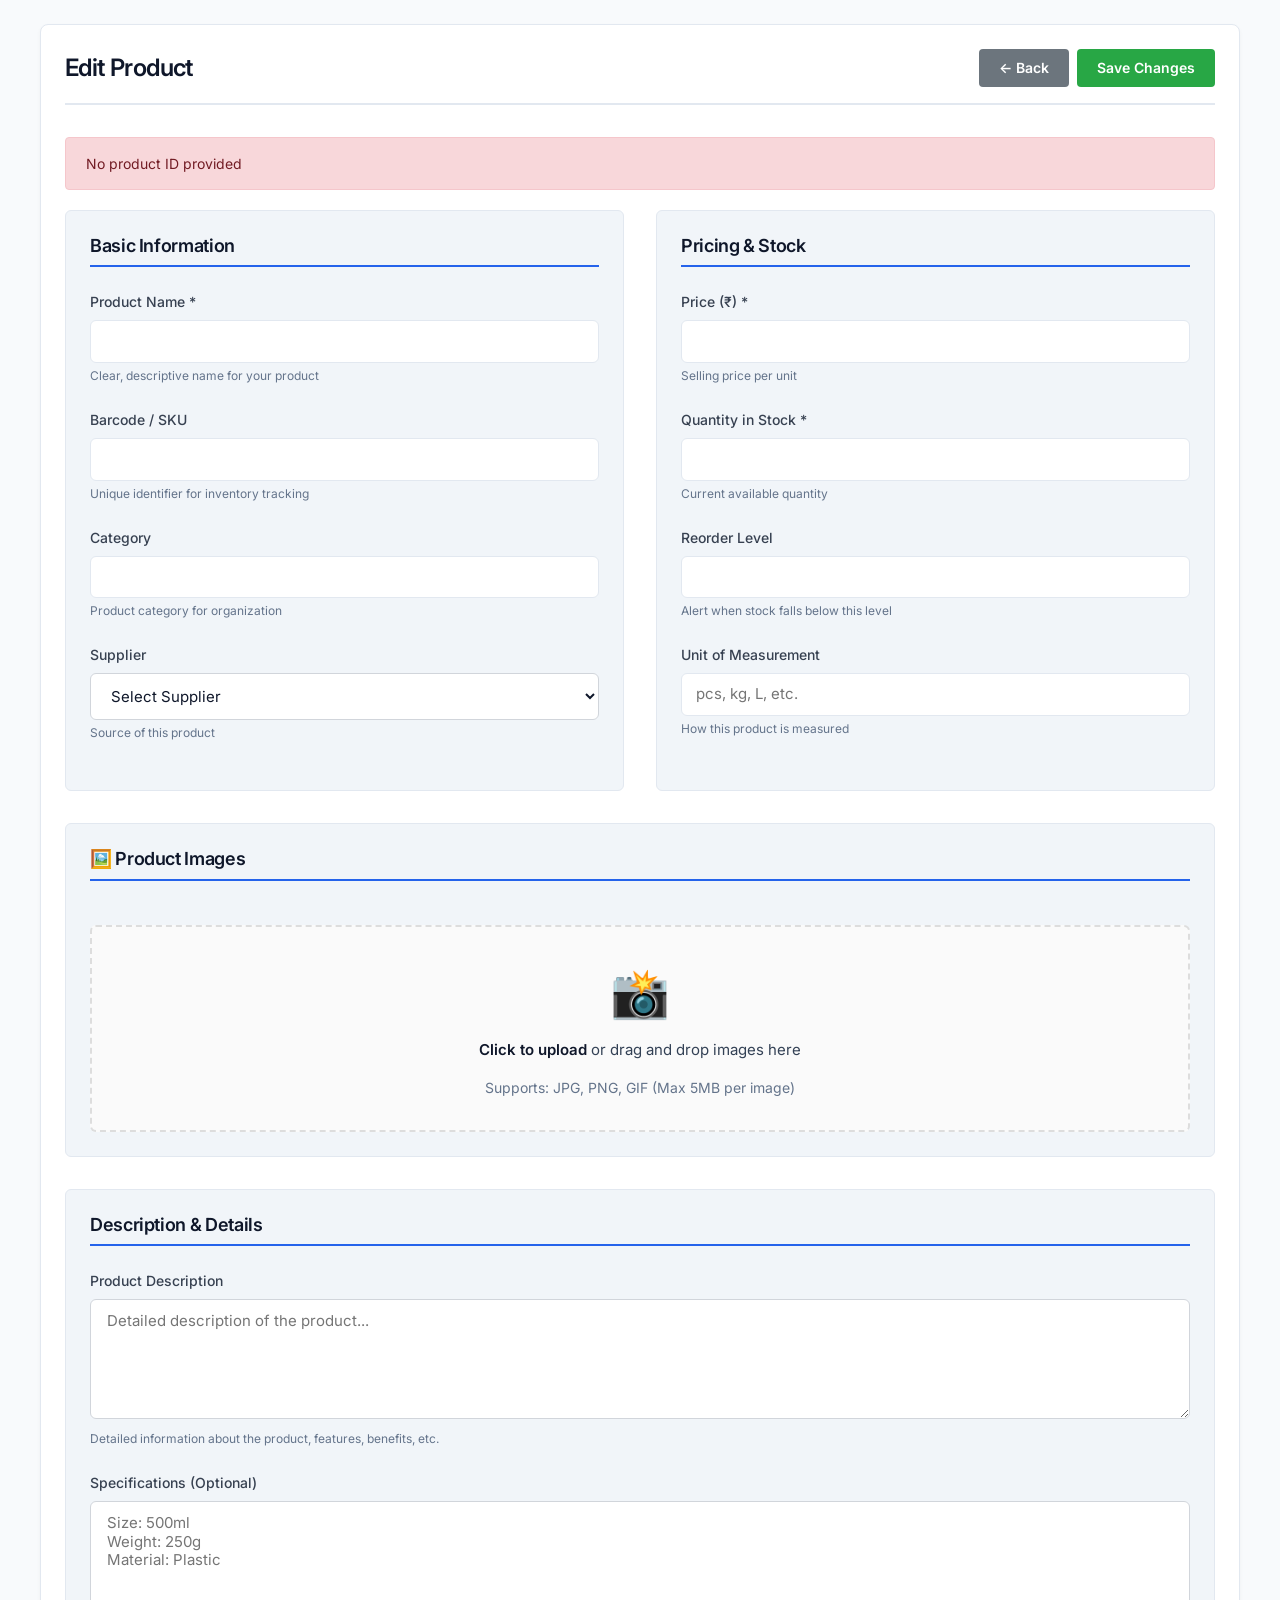
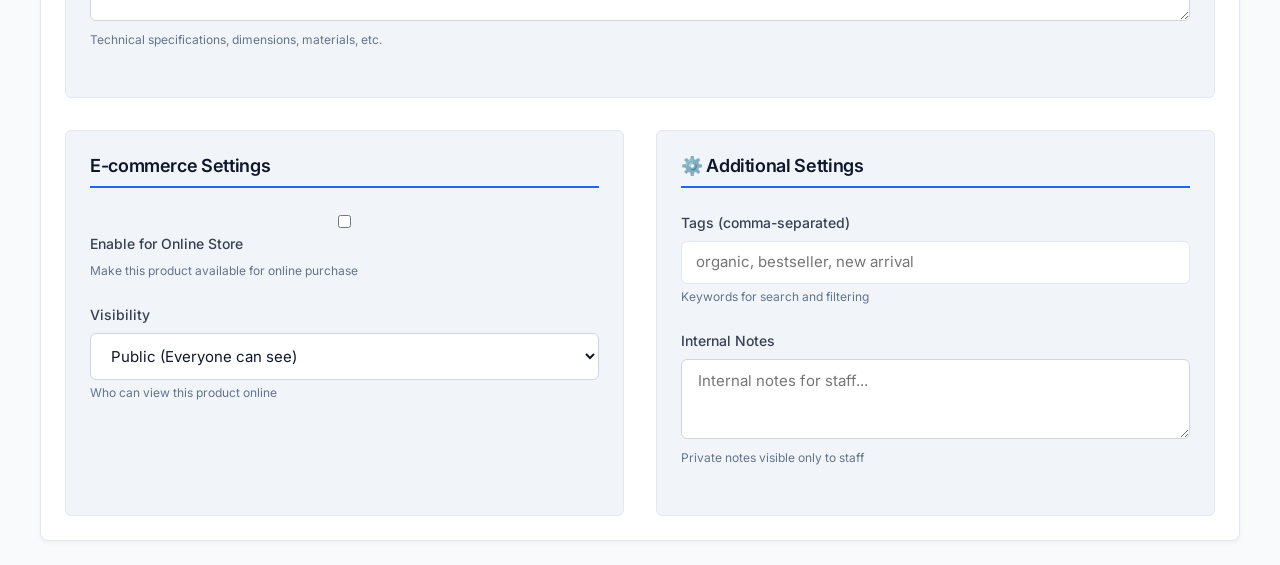
<file: public/edit-product.html>
<!DOCTYPE html>
<html lang="en">

<head>
    <meta charset="UTF-8">
    <meta name="viewport" content="width=device-width, initial-scale=1.0">
    <title>Edit Product - Inventory System</title>
    <link rel="stylesheet" href="common-theme.css">
    <link rel="stylesheet" href="dashboard-styles.css">
    <style>
        body {
            background: var(--background);
        }

        .edit-container {
            max-width: 1200px;
            margin: var(--space-lg) auto;
            padding: var(--space-lg);
            background: var(--surface);
            border-radius: var(--radius-lg);
            box-shadow: var(--shadow-md);
            border: 1px solid var(--border);
        }

        .edit-header {
            display: flex;
            justify-content: space-between;
            align-items: center;
            margin-bottom: var(--space-xl);
            padding-bottom: var(--space-md);
            border-bottom: 2px solid var(--border);
        }

        .edit-header h1 {
            margin: 0;
            color: var(--text-primary);
        }

        .btn-group {
            display: flex;
            gap: var(--space-sm);
        }

        .edit-form {
            display: grid;
            grid-template-columns: 1fr 1fr;
            gap: var(--space-xl);
        }

        .form-section {
            background: var(--surface-hover);
            padding: var(--space-lg);
            border-radius: var(--radius-md);
            border: 1px solid var(--border);
        }

        .form-section.full-width {
            grid-column: 1 / -1;
        }

        .form-section h2 {
            margin: 0 0 var(--space-lg) 0;
            color: var(--text-primary);
            font-size: var(--font-size-xl);
            border-bottom: 2px solid var(--primary);
            padding-bottom: var(--space-sm);
        }

        .form-group textarea {
            min-height: 120px;
            resize: vertical;
            font-family: inherit;
        }

        .form-group small {
            display: block;
            margin-top: var(--space-xs);
            color: var(--text-muted);
            font-size: var(--font-size-xs);
        }

        /* Image Gallery Section */
        .image-gallery {
            display: grid;
            grid-template-columns: repeat(auto-fill, minmax(150px, 1fr));
            gap: 15px;
            margin-bottom: 20px;
        }

        .image-item {
            position: relative;
            border: 2px solid #ddd;
            border-radius: 6px;
            overflow: hidden;
            background: white;
        }

        .image-item img {
            width: 100%;
            height: 150px;
            object-fit: cover;
            display: block;
        }

        .image-item.primary {
            border-color: #28a745;
            box-shadow: 0 0 10px rgba(40, 167, 69, 0.3);
        }

        .image-item .image-actions {
            position: absolute;
            top: 5px;
            right: 5px;
            display: flex;
            gap: 5px;
        }

        .image-item .image-badge {
            position: absolute;
            bottom: 5px;
            left: 5px;
            background: #28a745;
            color: white;
            padding: 3px 8px;
            border-radius: 3px;
            font-size: 11px;
            font-weight: bold;
        }

        .image-item button {
            background: rgba(0, 0, 0, 0.7);
            color: white;
            border: none;
            padding: 5px 8px;
            border-radius: 3px;
            cursor: pointer;
            font-size: 12px;
        }

        .image-item button:hover {
            background: rgba(0, 0, 0, 0.9);
        }

        .image-upload-area {
            border: 2px dashed #ddd;
            border-radius: 6px;
            padding: 30px;
            text-align: center;
            background: #fafafa;
            cursor: pointer;
            transition: all 0.3s;
        }

        .image-upload-area:hover {
            border-color: #007bff;
            background: #f0f8ff;
        }

        .image-upload-area.drag-over {
            border-color: #28a745;
            background: #f0fff4;
        }

        .image-upload-area input[type="file"] {
            display: none;
        }

        .upload-icon {
            font-size: 48px;
            color: #999;
            margin-bottom: 10px;
        }

        /* Buttons */
        .btn {
            padding: 10px 20px;
            border: none;
            border-radius: 4px;
            cursor: pointer;
            font-size: 14px;
            font-weight: 600;
            transition: all 0.3s;
            text-decoration: none;
            display: inline-block;
        }

        .btn-primary {
            background: #007bff;
            color: white;
        }

        .btn-primary:hover {
            background: #0056b3;
        }

        .btn-success {
            background: #28a745;
            color: white;
        }

        .btn-success:hover {
            background: #218838;
        }

        .btn-secondary {
            background: #6c757d;
            color: white;
        }

        .btn-secondary:hover {
            background: #545b62;
        }

        .btn-danger {
            background: #dc3545;
            color: white;
        }

        .btn-danger:hover {
            background: #c82333;
        }

        .btn:disabled {
            opacity: 0.6;
            cursor: not-allowed;
        }

        /* Status Messages */
        .message {
            padding: 15px 20px;
            border-radius: 4px;
            margin-bottom: 20px;
            display: none;
        }

        .message.show {
            display: block;
        }

        .message.success {
            background: #d4edda;
            color: #155724;
            border: 1px solid #c3e6cb;
        }

        .message.error {
            background: #f8d7da;
            color: #721c24;
            border: 1px solid #f5c6cb;
        }

        .message.info {
            background: #d1ecf1;
            color: #0c5460;
            border: 1px solid #bee5eb;
        }

        /* Loading Spinner */
        .spinner {
            display: inline-block;
            width: 20px;
            height: 20px;
            border: 3px solid rgba(255, 255, 255, .3);
            border-radius: 50%;
            border-top-color: white;
            animation: spin 1s ease-in-out infinite;
        }

        @keyframes spin {
            to {
                transform: rotate(360deg);
            }
        }

        /* Responsive */
        @media (max-width: 768px) {
            .edit-form {
                grid-template-columns: 1fr;
            }

            .edit-header {
                flex-direction: column;
                align-items: flex-start;
                gap: 15px;
            }

            .image-gallery {
                grid-template-columns: repeat(auto-fill, minmax(120px, 1fr));
            }
        }

        /* Category and Tag Chips */
        .chip-container {
            display: flex;
            flex-wrap: wrap;
            gap: 8px;
            margin-top: 10px;
        }

        .chip {
            background: #007bff;
            color: white;
            padding: 5px 12px;
            border-radius: 16px;
            font-size: 13px;
            display: inline-flex;
            align-items: center;
            gap: 5px;
        }

        .chip button {
            background: none;
            border: none;
            color: white;
            cursor: pointer;
            padding: 0;
            font-size: 16px;
            line-height: 1;
        }

        .preview-link {
            display: inline-flex;
            align-items: center;
            gap: 5px;
            color: #007bff;
            text-decoration: none;
            font-size: 14px;
        }

        .preview-link:hover {
            text-decoration: underline;
        }
    </style>
</head>

<body>
    <div class="edit-container">
        <div class="edit-header">
            <div>
                <h1>Edit Product</h1>
                <a href="#" class="preview-link" id="previewLink" target="_blank" style="display:none;">
                    📱 Preview Product Page →
                </a>
            </div>
            <div class="btn-group">
                <button class="btn btn-secondary" onclick="history.back()">← Back</button>
                <button class="btn btn-success" id="saveBtn">
                    <span class="btn-text">Save Changes</span>
                </button>
            </div>
        </div>

        <div id="statusMessage" class="message"></div>

        <form id="editForm" class="edit-form">
            <!-- Basic Information -->
            <div class="form-section">
                <h2>Basic Information</h2>

                <div class="form-group">
                    <label for="name">Product Name *</label>
                    <input type="text" id="name" name="name" required>
                    <small>Clear, descriptive name for your product</small>
                </div>

                <div class="form-group">
                    <label for="barcode">Barcode / SKU</label>
                    <input type="text" id="barcode" name="barcode">
                    <small>Unique identifier for inventory tracking</small>
                </div>

                <div class="form-group">
                    <label for="category">Category</label>
                    <input type="text" id="category" name="category" list="categoryList">
                    <datalist id="categoryList">
                        <option value="Groceries">
                        <option value="Electronics">
                        <option value="Clothing">
                        <option value="Home & Kitchen">
                        <option value="Health & Beauty">
                    </datalist>
                    <small>Product category for organization</small>
                </div>

                <div class="form-group">
                    <label for="supplier">Supplier</label>
                    <select id="supplier" name="supplier">
                        <option value="">Select Supplier</option>
                    </select>
                    <small>Source of this product</small>
                </div>
            </div>

            <!-- Pricing & Stock -->
            <div class="form-section">
                <h2>Pricing & Stock</h2>

                <div class="form-group">
                    <label for="price">Price (₹) *</label>
                    <input type="number" id="price" name="price" step="0.01" min="0" required>
                    <small>Selling price per unit</small>
                </div>

                <div class="form-group">
                    <label for="quantity">Quantity in Stock *</label>
                    <input type="number" id="quantity" name="quantity" min="0" required>
                    <small>Current available quantity</small>
                </div>

                <div class="form-group">
                    <label for="reorderLevel">Reorder Level</label>
                    <input type="number" id="reorderLevel" name="reorderLevel" min="0">
                    <small>Alert when stock falls below this level</small>
                </div>

                <div class="form-group">
                    <label for="unit">Unit of Measurement</label>
                    <input type="text" id="unit" name="unit" placeholder="pcs, kg, L, etc.">
                    <small>How this product is measured</small>
                </div>
            </div>

            <!-- Product Images -->
            <div class="form-section full-width">
                <h2>🖼️ Product Images</h2>

                <div class="image-gallery" id="imageGallery">
                    <!-- Images will be loaded here -->
                </div>

                <div class="image-upload-area" id="uploadArea">
                    <input type="file" id="imageInput" accept="image/*" multiple>
                    <div class="upload-icon">📸</div>
                    <p><strong>Click to upload</strong> or drag and drop images here</p>
                    <small>Supports: JPG, PNG, GIF (Max 5MB per image)</small>
                </div>
            </div>

            <!-- Description & Details -->
            <div class="form-section full-width">
                <h2>Description & Details</h2>

                <div class="form-group">
                    <label for="description">Product Description</label>
                    <textarea id="description" name="description"
                        placeholder="Detailed description of the product..."></textarea>
                    <small>Detailed information about the product, features, benefits, etc.</small>
                </div>

                <div class="form-group">
                    <label for="specifications">Specifications (Optional)</label>
                    <textarea id="specifications" name="specifications"
                        placeholder="Size: 500ml&#10;Weight: 250g&#10;Material: Plastic"></textarea>
                    <small>Technical specifications, dimensions, materials, etc.</small>
                </div>
            </div>

            <!-- E-commerce Settings -->
            <div class="form-section">
                <h2>E-commerce Settings</h2>

                <div class="form-group">
                    <label>
                        <input type="checkbox" id="isEcommerceEnabled" name="isEcommerceEnabled">
                        Enable for Online Store
                    </label>
                    <small>Make this product available for online purchase</small>
                </div>

                <div class="form-group">
                    <label for="ecommerceVisibility">Visibility</label>
                    <select id="ecommerceVisibility" name="ecommerceVisibility">
                        <option value="public">Public (Everyone can see)</option>
                        <option value="limited">Limited (Registered users only)</option>
                        <option value="internal">Internal (Staff only)</option>
                    </select>
                    <small>Who can view this product online</small>
                </div>
            </div>

            <!-- Additional Settings -->
            <div class="form-section">
                <h2>⚙️ Additional Settings</h2>

                <div class="form-group">
                    <label for="tags">Tags (comma-separated)</label>
                    <input type="text" id="tags" name="tags" placeholder="organic, bestseller, new arrival">
                    <small>Keywords for search and filtering</small>
                </div>

                <div class="form-group">
                    <label for="notes">Internal Notes</label>
                    <textarea id="notes" name="notes" style="min-height: 80px;"
                        placeholder="Internal notes for staff..."></textarea>
                    <small>Private notes visible only to staff</small>
                </div>
            </div>
        </form>
    </div>

    <script src="edit-product.js"></script>
</body>

</html>
</file>
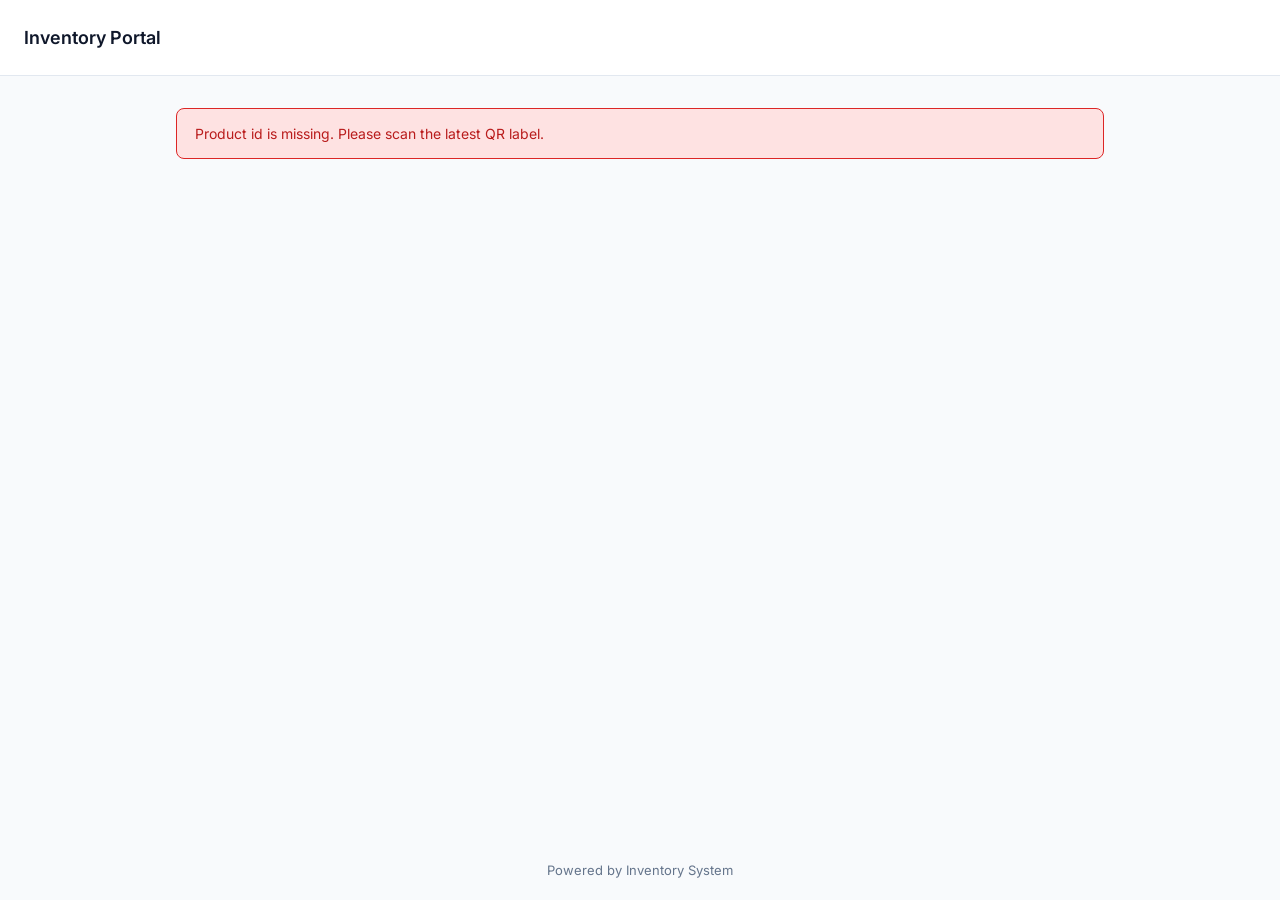
<file: public/product.html>
<!DOCTYPE html>
<html lang="en">

<head>
    <meta charset="utf-8">
    <meta name="viewport" content="width=device-width, initial-scale=1">
    <title>Product</title>
    <link rel="stylesheet" href="common-theme.css">
    <style>
        body {
            display: flex;
            flex-direction: column;
            min-height: 100vh;
        }

        header {
            padding: var(--space-lg);
            background: var(--surface);
            border-bottom: 1px solid var(--border);
        }

        header a {
            color: var(--text-primary);
            font-weight: 600;
            font-size: var(--font-size-xl);
            text-decoration: none;
        }

        main {
            flex: 1;
            width: 100%;
            max-width: 960px;
            margin: 0 auto;
            padding: var(--space-xl) var(--space-md) var(--space-2xl);
        }

        .status-banner {
            margin-bottom: var(--space-lg);
            padding: 14px 18px;
            border-radius: var(--radius-lg);
            border: 1px solid var(--border);
            background: var(--surface);
            font-size: var(--font-size-sm);
            display: none;
        }

        .status-banner.is-visible {
            display: block;
        }

        .status-banner.is-error {
            border-color: var(--danger);
            background: var(--danger-light);
            color: var(--danger-dark);
        }

        .product-card {
            display: grid;
            grid-template-columns: minmax(0, 1fr) minmax(0, 1fr);
            gap: var(--space-xl);
            background: var(--surface);
            border: 1px solid var(--border);
            border-radius: var(--radius-xl);
            padding: var(--space-xl);
            box-shadow: var(--shadow-lg);
        }

        .product-card[data-hidden="true"] {
            display: none;
        }

        .product-media {
            display: flex;
            flex-direction: column;
            gap: var(--space-md);
        }

        .product-primary-image {
            width: 100%;
            aspect-ratio: 4 / 5;
            border-radius: 12px;
            background: #0f172a10;
            object-fit: cover;
        }

        .product-gallery {
            display: flex;
            gap: 10px;
            flex-wrap: wrap;
        }

        .product-gallery img {
            width: 72px;
            height: 72px;
            border-radius: 10px;
            object-fit: cover;
            border: 1px solid transparent;
            cursor: pointer;
            transition: border-color 0.2s ease;
        }

        .product-gallery img:hover,
        .product-gallery img.is-active {
            border-color: var(--accent);
        }

        .product-details h1 {
            margin: 0 0 12px;
            font-size: 32px;
            font-weight: 700;
            line-height: 1.1;
        }

        .product-price {
            font-size: 26px;
            font-weight: 600;
            color: var(--accent-dark);
            margin-bottom: 12px;
        }

        .product-stock {
            font-size: 14px;
            font-weight: 500;
            margin-bottom: 20px;
        }

        .product-stock.is-available {
            color: var(--success);
        }

        .product-stock.is-unavailable {
            color: var(--danger);
        }

        .product-description {
            white-space: pre-wrap;
            color: var(--text-muted);
            line-height: 1.6;
            font-size: 15px;
            margin-bottom: 24px;
        }

        .product-tags {
            display: flex;
            flex-wrap: wrap;
            gap: 8px;
            margin-bottom: 24px;
        }

        .product-tag {
            display: inline-flex;
            align-items: center;
            padding: 6px 10px;
            border-radius: 999px;
            background: rgba(37, 99, 235, 0.1);
            color: var(--accent-dark);
            font-size: 12px;
            font-weight: 600;
        }

        .product-meta {
            display: grid;
            gap: 6px;
            font-size: 14px;
            color: var(--text-muted);
            margin-bottom: 24px;
        }

        .product-actions {
            display: flex;
            flex-wrap: wrap;
            gap: 12px;
        }

        .btn {
            display: inline-flex;
            align-items: center;
            justify-content: center;
            border-radius: 10px;
            padding: 10px 18px;
            font-weight: 600;
            font-size: 14px;
            cursor: pointer;
            border: none;
            transition: transform 0.15s ease, box-shadow 0.15s ease;
        }

        .btn-primary {
            background: var(--accent);
            color: #ffffff;
            box-shadow: 0 10px 24px -12px rgba(37, 99, 235, 0.6);
        }

        .btn-primary:hover {
            background: var(--accent-dark);
            transform: translateY(-1px);
        }

        .btn-outline {
            background: transparent;
            color: var(--accent);
            border: 1px solid var(--border);
        }

        .btn-outline:hover {
            border-color: var(--accent);
            color: var(--accent-dark);
        }

        footer {
            padding: 20px;
            text-align: center;
            font-size: 13px;
            color: var(--text-muted);
        }

        @media (max-width: 900px) {
            .product-card {
                grid-template-columns: 1fr;
                padding: 24px;
            }
        }

        @media (max-width: 600px) {
            main {
                padding-top: 20px;
            }

            .product-card {
                padding: 20px;
            }

            .product-details h1 {
                font-size: 26px;
            }

            .product-price {
                font-size: 22px;
            }
        }
    </style>
</head>

<body>
    <header>
        <a href="/dashboard.html">Inventory Portal</a>
    </header>
    <main>
        <div id="productStatus" class="status-banner">Loading product details...</div>
        <article id="productCard" class="product-card" data-hidden="true">
            <section class="product-media">
                <img id="productPrimaryImage" class="product-primary-image" alt="Product image">
                <div id="productGallery" class="product-gallery"></div>
            </section>
            <section class="product-details">
                <h1 id="productName">Product</h1>
                <div id="productPrice" class="product-price"></div>
                <div id="productStock" class="product-stock"></div>
                <div id="productDescription" class="product-description"></div>
                <div id="productTags" class="product-tags"></div>
                <div id="productMeta" class="product-meta"></div>
                <div class="product-actions">
                    <button id="copyLinkBtn" class="btn btn-primary" type="button">Copy product link</button>
                    <a id="backToShopLink" class="btn btn-outline" href="/">Back to home</a>
                </div>
            </section>
        </article>
    </main>
    <footer>
        Powered by Inventory System
    </footer>
    <script src="product-page.js" defer></script>
</body>

</html>
</file>
<file: public/common-theme.css>
/* ============================================
   COMMON THEME - Inventory Management System
   Modern, Minimal & Professional Design
   ============================================ */

@import url('https://fonts.googleapis.com/css2?family=Inter:wght@400;500;600;700&display=swap');

/* CSS Variables */
:root {
    /* Primary Colors - Enterprise Blue */
    --primary: #2563eb;
    --primary-hover: #1d4ed8;
    --primary-light: #dbeafe;
    --primary-dark: #1e40af;

    /* Neutral Colors */
    --background: #f8fafc;
    --surface: #ffffff;
    --surface-hover: #f1f5f9;
    --surface-secondary: #f8fafc;
    --card-bg: #ffffff;

    /* Border Colors */
    --border: #e2e8f0;
    --border-hover: #cbd5e1;
    --border-focus: #2563eb;

    /* Text Colors */
    --text-primary: #0f172a;
    --text-secondary: #334155;
    --text-muted: #64748b;
    --text-light: #94a3b8;

    /* Status Colors */
    --success: #059669;
    --success-light: #d1fae5;
    --success-dark: #047857;
    --danger: #dc2626;
    --danger-light: #fee2e2;
    --danger-dark: #b91c1c;
    --warning: #d97706;
    --warning-light: #fed7aa;
    --warning-dark: #b45309;
    --info: #0284c7;
    --info-light: #e0f2fe;

    /* Shadows */
    --shadow-sm: 0 1px 2px 0 rgba(0, 0, 0, 0.03);
    --shadow-md: 0 2px 4px rgba(0, 0, 0, 0.04);
    --shadow-lg: 0 4px 8px rgba(0, 0, 0, 0.06);
    --shadow-xl: 0 8px 16px rgba(0, 0, 0, 0.08);

    /* Border Radius */
    --radius-sm: 4px;
    --radius-md: 6px;
    --radius-lg: 8px;
    --radius-xl: 12px;

    /* Spacing Scale */
    --space-xs: 4px;
    --space-sm: 8px;
    --space-md: 16px;
    --space-lg: 24px;
    --space-xl: 32px;
    --space-2xl: 48px;

    /* Typography */
    --font-family: 'Inter', -apple-system, BlinkMacSystemFont, 'Segoe UI', Roboto, 'Helvetica Neue', Arial, sans-serif;
    --font-size-xs: 12px;
    --font-size-sm: 14px;
    --font-size-base: 15px;
    --font-size-lg: 16px;
    --font-size-xl: 18px;
    --font-size-2xl: 20px;
    --font-size-3xl: 24px;
    --font-size-4xl: 30px;

    /* Line Heights */
    --line-height-tight: 1.25;
    --line-height-normal: 1.5;
    --line-height-relaxed: 1.75;

    /* Transitions */
    --transition-fast: 0.15s ease;
    --transition-base: 0.2s ease;
    --transition-slow: 0.3s ease;
}

/* ============================================
   BASE STYLES & RESET
   ============================================ */

*,
*::before,
*::after {
    margin: 0;
    padding: 0;
    box-sizing: border-box;
}

html {
    font-size: 16px;
    -webkit-font-smoothing: antialiased;
    -moz-osx-font-smoothing: grayscale;
}

body {
    font-family: var(--font-family);
    font-size: var(--font-size-base);
    line-height: var(--line-height-normal);
    color: var(--text-secondary);
    background: var(--background);
    min-height: 100vh;
}

/* ============================================
   TYPOGRAPHY
   ============================================ */

h1,
h2,
h3,
h4,
h5,
h6 {
    color: var(--text-primary);
    font-weight: 600;
    line-height: var(--line-height-tight);
    margin-bottom: var(--space-md);
}

h1 {
    font-size: var(--font-size-3xl);
    letter-spacing: -0.025em;
}

h2 {
    font-size: var(--font-size-2xl);
    letter-spacing: -0.02em;
}

h3 {
    font-size: var(--font-size-xl);
}

h4 {
    font-size: var(--font-size-lg);
}

h5 {
    font-size: var(--font-size-base);
}

h6 {
    font-size: var(--font-size-sm);
}

p {
    margin-bottom: var(--space-md);
    color: var(--text-secondary);
}

a {
    color: var(--primary);
    text-decoration: none;
    transition: color var(--transition-base);
}

a:hover {
    color: var(--primary-hover);
}

small {
    font-size: var(--font-size-sm);
    color: var(--text-muted);
}

strong {
    font-weight: 600;
    color: var(--text-primary);
}

/* ============================================
   LAYOUT UTILITIES
   ============================================ */

.container {
    width: 100%;
    max-width: 1400px;
    margin: 0 auto;
    padding: var(--space-lg);
}

.container-sm {
    max-width: 720px;
}

.container-md {
    max-width: 960px;
}

.container-lg {
    max-width: 1200px;
}

/* ============================================
   CARD COMPONENT
   ============================================ */

.card {
    background: var(--surface);
    border-radius: var(--radius-lg);
    padding: var(--space-2xl);
    box-shadow: var(--shadow-md);
    border: 1px solid var(--border);
    transition: box-shadow var(--transition-base);
}

.card:hover {
    box-shadow: var(--shadow-lg);
}

.card-compact {
    padding: var(--space-lg);
}

.card-header {
    padding-bottom: var(--space-md);
    margin-bottom: var(--space-lg);
    border-bottom: 1px solid var(--border);
}

.card-title {
    font-size: var(--font-size-xl);
    font-weight: 600;
    color: var(--text-primary);
    margin: 0;
}

.card-body {
    padding: var(--space-lg) 0;
}

.card-footer {
    padding-top: var(--space-md);
    margin-top: var(--space-lg);
    border-top: 1px solid var(--border);
}

/* ============================================
   BUTTON COMPONENT
   ============================================ */

.btn {
    display: inline-flex;
    align-items: center;
    justify-content: center;
    gap: var(--space-sm);
    padding: 11px 20px;
    font-size: var(--font-size-base);
    font-weight: 600;
    line-height: var(--line-height-tight);
    text-align: center;
    border: 1px solid transparent;
    border-radius: var(--radius-md);
    cursor: pointer;
    transition: all var(--transition-base);
    font-family: inherit;
    text-decoration: none;
    white-space: nowrap;
}

.btn:focus {
    outline: none;
    box-shadow: 0 0 0 3px rgba(37, 99, 235, 0.12);
}

.btn:disabled {
    opacity: 0.5;
    cursor: not-allowed;
    pointer-events: none;
}

/* Button Variants */
.btn-primary {
    background: var(--primary);
    color: white;
    border-color: var(--primary);
}

.btn-primary:hover:not(:disabled) {
    background: var(--primary-hover);
    border-color: var(--primary-hover);
    box-shadow: var(--shadow-md);
}

.btn-secondary {
    background: var(--text-muted);
    color: white;
    border-color: var(--text-muted);
}

.btn-secondary:hover:not(:disabled) {
    background: var(--text-secondary);
    border-color: var(--text-secondary);
}

.btn-success {
    background: var(--success);
    color: white;
    border-color: var(--success);
}

.btn-success:hover:not(:disabled) {
    background: var(--success-dark);
    border-color: var(--success-dark);
}

.btn-danger {
    background: var(--danger);
    color: white;
    border-color: var(--danger);
}

.btn-danger:hover:not(:disabled) {
    background: var(--danger-dark);
    border-color: var(--danger-dark);
}

.btn-warning {
    background: var(--warning);
    color: white;
    border-color: var(--warning);
}

.btn-warning:hover:not(:disabled) {
    background: var(--warning-dark);
    border-color: var(--warning-dark);
}

.btn-outline {
    background: transparent;
    color: var(--primary);
    border-color: var(--primary);
}

.btn-outline:hover:not(:disabled) {
    background: var(--primary);
    color: white;
}

.btn-ghost {
    background: transparent;
    color: var(--text-secondary);
    border-color: transparent;
}

.btn-ghost:hover:not(:disabled) {
    background: var(--surface-hover);
    color: var(--text-primary);
}

/* Button Sizes */
.btn-sm {
    padding: 6px 12px;
    font-size: var(--font-size-sm);
}

.btn-lg {
    padding: 14px 28px;
    font-size: var(--font-size-lg);
}

.btn-block {
    width: 100%;
    display: flex;
}

/* ============================================
   FORM ELEMENTS
   ============================================ */

.form-group {
    margin-bottom: var(--space-lg);
}

.form-label {
    display: block;
    margin-bottom: var(--space-sm);
    font-weight: 500;
    font-size: var(--font-size-sm);
    color: var(--text-secondary);
}

.form-control,
.form-select,
.form-textarea {
    width: 100%;
    padding: 11px 14px;
    font-size: var(--font-size-base);
    line-height: var(--line-height-tight);
    color: var(--text-primary);
    background: var(--surface);
    border: 1px solid var(--border);
    border-radius: var(--radius-md);
    transition: all var(--transition-base);
    font-family: inherit;
}

.form-control::placeholder {
    color: var(--text-light);
}

.form-control:hover {
    border-color: var(--border-hover);
}

.form-control:focus,
.form-select:focus,
.form-textarea:focus {
    outline: none;
    border-color: var(--border-focus);
    box-shadow: 0 0 0 3px rgba(37, 99, 235, 0.1);
}

.form-control:disabled,
.form-select:disabled,
.form-textarea:disabled {
    background: var(--surface-hover);
    cursor: not-allowed;
    opacity: 0.6;
}

.form-textarea {
    resize: vertical;
    min-height: 100px;
}

.form-error {
    color: var(--danger);
    font-size: var(--font-size-sm);
    margin-top: var(--space-xs);
    display: block;
}

.form-help {
    color: var(--text-muted);
    font-size: var(--font-size-sm);
    margin-top: var(--space-xs);
    display: block;
}

/* ============================================
   TABLE COMPONENT
   ============================================ */

.table-wrapper {
    overflow-x: auto;
    border-radius: var(--radius-lg);
    border: 1px solid var(--border);
    background: var(--surface);
}

.table {
    width: 100%;
    border-collapse: collapse;
}

.table thead {
    background: var(--surface-hover);
}

.table th {
    padding: 12px 16px;
    text-align: left;
    font-weight: 600;
    font-size: var(--font-size-sm);
    color: var(--text-secondary);
    border-bottom: 1px solid var(--border);
    white-space: nowrap;
    text-transform: uppercase;
    letter-spacing: 0.025em;
}

.table td {
    padding: 12px 16px;
    border-bottom: 1px solid var(--border);
    color: var(--text-secondary);
    font-size: var(--font-size-sm);
}

.table tbody tr {
    transition: background var(--transition-fast);
}

.table tbody tr:hover {
    background: var(--surface-hover);
}

.table tbody tr:last-child td {
    border-bottom: none;
}

.table-striped tbody tr:nth-child(even) {
    background: var(--surface-secondary);
}

/* ============================================
   BADGE COMPONENT
   ============================================ */

.badge {
    display: inline-flex;
    align-items: center;
    padding: 4px 10px;
    font-size: var(--font-size-xs);
    font-weight: 600;
    line-height: 1;
    border-radius: 12px;
    white-space: nowrap;
}

.badge-primary {
    background: #f1f5f9;
    color: var(--primary-dark);
    border: 1px solid var(--border);
}

.badge-success {
    background: var(--success-light);
    color: var(--success-dark);
}

.badge-danger {
    background: var(--danger-light);
    color: var(--danger-dark);
}

.badge-warning {
    background: var(--warning-light);
    color: var(--warning-dark);
}

.badge-info {
    background: var(--info-light);
    color: var(--info);
}

/* ============================================
   ALERT/MESSAGE COMPONENT
   ============================================ */

.alert {
    padding: var(--space-md);
    border-radius: var(--radius-md);
    margin-bottom: var(--space-lg);
    border: 1px solid transparent;
    font-size: var(--font-size-sm);
}

.alert-success {
    background: var(--success-light);
    color: var(--success-dark);
    border-color: var(--success);
}

.alert-danger {
    background: var(--danger-light);
    color: var(--danger-dark);
    border-color: var(--danger);
}

.alert-warning {
    background: var(--warning-light);
    color: var(--warning-dark);
    border-color: var(--warning);
}

.alert-info {
    background: var(--info-light);
    color: var(--info);
    border-color: var(--info);
}

.message {
    padding: 12px 16px;
    border-radius: var(--radius-md);
    font-size: var(--font-size-sm);
    margin-top: var(--space-md);
    display: none;
    border: 1px solid transparent;
}

.message.success {
    background: var(--success-light);
    color: var(--success-dark);
    border-color: var(--success);
    display: block;
}

.message.error {
    background: var(--danger-light);
    color: var(--danger-dark);
    border-color: var(--danger);
    display: block;
}

/* ============================================
   UTILITY CLASSES
   ============================================ */

/* Display */
.d-none {
    display: none !important;
}

.d-block {
    display: block !important;
}

.d-inline {
    display: inline !important;
}

.d-inline-block {
    display: inline-block !important;
}

.d-flex {
    display: flex !important;
}

.d-inline-flex {
    display: inline-flex !important;
}

.d-grid {
    display: grid !important;
}

/* Flexbox */
.flex-row {
    flex-direction: row;
}

.flex-column {
    flex-direction: column;
}

.flex-wrap {
    flex-wrap: wrap;
}

.align-start {
    align-items: flex-start;
}

.align-center {
    align-items: center;
}

.align-end {
    align-items: flex-end;
}

.justify-start {
    justify-content: flex-start;
}

.justify-center {
    justify-content: center;
}

.justify-end {
    justify-content: flex-end;
}

.justify-between {
    justify-content: space-between;
}

.justify-around {
    justify-content: space-around;
}

/* Gap */
.gap-xs {
    gap: var(--space-xs);
}

.gap-sm {
    gap: var(--space-sm);
}

.gap-md {
    gap: var(--space-md);
}

.gap-lg {
    gap: var(--space-lg);
}

.gap-xl {
    gap: var(--space-xl);
}

/* Text Alignment */
.text-left {
    text-align: left;
}

.text-center {
    text-align: center;
}

.text-right {
    text-align: right;
}

/* Text Colors */
.text-primary {
    color: var(--text-primary) !important;
}

.text-secondary {
    color: var(--text-secondary) !important;
}

.text-muted {
    color: var(--text-muted) !important;
}

.text-light {
    color: var(--text-light) !important;
}

.text-success {
    color: var(--success) !important;
}

.text-danger {
    color: var(--danger) !important;
}

.text-warning {
    color: var(--warning) !important;
}

/* Background Colors */
.bg-primary {
    background: var(--primary) !important;
}

.bg-surface {
    background: var(--surface) !important;
}

.bg-background {
    background: var(--background) !important;
}

.bg-hover {
    background: var(--surface-hover) !important;
}

/* Font Weight */
.fw-normal {
    font-weight: 400;
}

.fw-medium {
    font-weight: 500;
}

.fw-semibold {
    font-weight: 600;
}

.fw-bold {
    font-weight: 700;
}

/* Margin */
.m-0 {
    margin: 0 !important;
}

.mt-0 {
    margin-top: 0 !important;
}

.mb-0 {
    margin-bottom: 0 !important;
}

.mt-sm {
    margin-top: var(--space-sm);
}

.mt-md {
    margin-top: var(--space-md);
}

.mt-lg {
    margin-top: var(--space-lg);
}

.mt-xl {
    margin-top: var(--space-xl);
}

.mb-sm {
    margin-bottom: var(--space-sm);
}

.mb-md {
    margin-bottom: var(--space-md);
}

.mb-lg {
    margin-bottom: var(--space-lg);
}

.mb-xl {
    margin-bottom: var(--space-xl);
}

/* Padding */
.p-0 {
    padding: 0 !important;
}

.p-sm {
    padding: var(--space-sm);
}

.p-md {
    padding: var(--space-md);
}

.p-lg {
    padding: var(--space-lg);
}

.p-xl {
    padding: var(--space-xl);
}

/* Border Radius */
.rounded {
    border-radius: var(--radius-md);
}

.rounded-sm {
    border-radius: var(--radius-sm);
}

.rounded-lg {
    border-radius: var(--radius-lg);
}

.rounded-xl {
    border-radius: var(--radius-xl);
}

/* Shadows */
.shadow-sm {
    box-shadow: var(--shadow-sm);
}

.shadow-md {
    box-shadow: var(--shadow-md);
}

.shadow-lg {
    box-shadow: var(--shadow-lg);
}

.shadow-xl {
    box-shadow: var(--shadow-xl);
}

/* Width & Height */
.w-25 {
    width: 25%;
}

.w-50 {
    width: 50%;
}

.w-75 {
    width: 75%;
}

.w-100 {
    width: 100%;
}

.h-100 {
    height: 100%;
}

/* Common Utilities */
.hidden {
    display: none !important;
}

.visible {
    display: block !important;
}

.clickable {
    cursor: pointer;
}

.disabled {
    opacity: 0.5;
    cursor: not-allowed;
}

/* ============================================
   BACK BUTTON
   ============================================ */

.back-button {
    display: inline-flex;
    align-items: center;
    gap: var(--space-sm);
    padding: 10px 16px;
    margin-bottom: var(--space-md);
    border-radius: var(--radius-md);
    background: var(--surface);
    color: var(--text-secondary);
    text-decoration: none;
    border: 1px solid var(--border);
    font-weight: 500;
    font-size: var(--font-size-sm);
    transition: all var(--transition-base);
}

.back-button:hover {
    background: var(--surface-hover);
    border-color: var(--border-hover);
    color: var(--text-primary);
}

/* ============================================
   LOADING SPINNER
   ============================================ */

.spinner {
    display: inline-block;
    width: 20px;
    height: 20px;
    border: 2px solid rgba(255, 255, 255, 0.3);
    border-radius: 50%;
    border-top-color: white;
    animation: spin 0.6s linear infinite;
}

@keyframes spin {
    to {
        transform: rotate(360deg);
    }
}

.spinner-primary {
    border-color: rgba(37, 99, 235, 0.15);
    border-top-color: var(--primary);
}

/* ============================================
   RESPONSIVE DESIGN
   ============================================ */

@media (max-width: 1200px) {
    .container {
        padding: var(--space-md);
    }
}

@media (max-width: 768px) {
    html {
        font-size: 14px;
    }

    .container {
        padding: var(--space-sm);
    }

    .card {
        padding: var(--space-lg);
    }

    h1 {
        font-size: var(--font-size-2xl);
    }

    h2 {
        font-size: var(--font-size-xl);
    }

    h3 {
        font-size: var(--font-size-lg);
    }

    .btn {
        padding: 10px 16px;
        font-size: var(--font-size-sm);
    }
}

@media (max-width: 480px) {
    .card {
        padding: var(--space-md);
    }

    .btn-block-mobile {
        width: 100%;
        display: flex;
    }
}
</file>
<file: public/dashboard-styles.css>
/* Modern Inventory Dashboard Styles */
@import url('common-theme.css');

/* Dashboard Specific Variables */
:root {
    --sidebar-bg: #0f172a;
    --sidebar-text: #94a3b8;
    --sidebar-active: #2563eb;
    --topbar-height: 64px;
    --sidebar-width: 260px;
    --sidebar-collapsed: 72px;

    /* Variable aliases — resolve to common-theme tokens */
    --text:     var(--text-primary);
    --bg:       var(--surface-hover);
    --hover-bg: var(--surface-hover);
    --radius:   var(--radius-md);
    --card-bg:  var(--surface);
}

/* Page Management */
.page {
    display: none;
}

/* ===== LUCIDE SVG ICON SIZING ===== */
.lucide-icon,
[data-lucide] {
    width: 20px;
    height: 20px;
    stroke-width: 1.75;
    flex-shrink: 0;
}

.nav-icon [data-lucide],
.nav-icon .lucide-icon { width: 20px; height: 20px; }
.stat-icon [data-lucide] { width: 24px; height: 24px; }
.quick-action-icon [data-lucide] { width: 22px; height: 22px; }
.login-icon [data-lucide],
.login-icon .lucide-icon { width: 28px; height: 28px; }
.sidebar-header .logo [data-lucide],
.sidebar-header .logo .lucide-icon { width: 24px; height: 24px; }
.user-avatar [data-lucide],
.user-avatar .lucide-icon { width: 18px; height: 18px; stroke: white; }
.topbar-btn [data-lucide],
.topbar-btn .lucide-icon { width: 18px; height: 18px; }

.page.active {
    display: block;
}

/* ===== LOGIN PAGE ===== */
.login-container {
    min-height: 100vh;
    display: flex;
    align-items: center;
    justify-content: center;
    background: var(--background);
    padding: 20px;
}

.login-card {
    background: var(--surface);
    border-radius: 8px;
    padding: 48px;
    max-width: 420px;
    width: 100%;
    box-shadow: var(--shadow-md);
    border: 1px solid var(--border);
}

.login-header {
    text-align: center;
    margin-bottom: 40px;
}

.login-icon {
    width: 52px;
    height: 52px;
    border-radius: var(--radius-lg);
    background: var(--primary-light);
    color: var(--primary);
    display: flex;
    align-items: center;
    justify-content: center;
    margin: 0 auto var(--space-md);
}

.login-header h1 {
    font-size: 24px;
    font-weight: 600;
    color: #1a1a1a;
    margin-bottom: 8px;
    letter-spacing: -0.5px;
}

.login-header p {
    color: #6b7280;
    font-size: 14px;
}

.form-group {
    margin-bottom: 24px;
}

.form-group label {
    display: block;
    margin-bottom: 8px;
    font-weight: 500;
    font-size: 14px;
    color: #374151;
}

.form-group input,
.form-group select,
.form-group textarea {
    width: 100%;
    padding: 12px 16px;
    border: 1px solid #d1d5db;
    border-radius: 6px;
    font-size: 15px;
    transition: all 0.2s;
    font-family: inherit;
    background: #ffffff;
}

.form-group input:focus,
.form-group select:focus,
.form-group textarea:focus {
    outline: none;
    border-color: var(--border-focus);
    box-shadow: 0 0 0 3px rgba(37, 99, 235, 0.1);
}

/* .btn and .btn-primary defined in common-theme.css — no override needed here */

.btn-block {
    width: 100%;
    justify-content: center;
    padding: 14px;
}

.message {
    margin-top: 20px;
    padding: 12px 16px;
    border-radius: 8px;
    font-size: 14px;
    display: none;
}

.message.success {
    background: var(--success-light);
    color: var(--success-dark);
    border: 1px solid var(--success);
    display: block;
}

.message.error {
    background: var(--danger-light);
    color: var(--danger-dark);
    border: 1px solid var(--danger);
    display: block;
}

/* DB Status Indicator */
.db-status-container {
    margin-top: 24px;
    padding-top: 24px;
    border-top: 1px solid #e5e7eb;
}

.db-status {
    display: flex;
    align-items: center;
    gap: 10px;
    padding: 12px 16px;
    border-radius: 6px;
    font-size: 13px;
    transition: all 0.3s;
}

.db-status.connected {
    background: #d1fae5;
    border: 1px solid #6ee7b7;
}

.db-status.disconnected {
    background: #fee2e2;
    border: 1px solid #fca5a5;
}

.db-status.checking {
    background: #fef3c7;
    border: 1px solid #fcd34d;
}

.status-dot {
    width: 8px;
    height: 8px;
    border-radius: 50%;
    animation: pulse 2s infinite;
}

.db-status.connected .status-dot {
    background: #10b981;
    box-shadow: 0 0 0 3px rgba(16, 185, 129, 0.2);
}

.db-status.disconnected .status-dot {
    background: #ef4444;
    box-shadow: 0 0 0 3px rgba(239, 68, 68, 0.2);
}

.db-status.checking .status-dot {
    background: #f59e0b;
    box-shadow: 0 0 0 3px rgba(245, 158, 11, 0.2);
}

.status-text {
    flex: 1;
    font-weight: 500;
}

.db-status.connected .status-text {
    color: #047857;
}

.db-status.disconnected .status-text {
    color: #991b1b;
}

.db-status.checking .status-text {
    color: #92400e;
}

.status-ping {
    font-size: 11px;
    font-weight: 600;
    padding: 2px 8px;
    border-radius: 4px;
    background: rgba(255, 255, 255, 0.5);
}

.db-status.connected .status-ping {
    color: #047857;
}

@keyframes pulse {
    0%, 100% {
        opacity: 1;
    }
    50% {
        opacity: 0.5;
    }
}

/* ===== SIDEBAR ===== */
.sidebar {
    position: fixed;
    left: 0;
    top: 0;
    bottom: 0;
    width: var(--sidebar-width);
    background: var(--sidebar-bg);
    color: var(--sidebar-text);
    display: flex;
    flex-direction: column;
    transition: width 0.3s;
    z-index: 1000;
}

.sidebar.collapsed {
    width: var(--sidebar-collapsed);
}

.sidebar-header {
    height: var(--topbar-height);
    display: flex;
    align-items: center;
    gap: 12px;
    padding: 0 20px;
    border-bottom: 1px solid rgba(255, 255, 255, 0.1);
}

.sidebar-header .logo {
    display: flex;
    align-items: center;
    justify-content: center;
    color: white;
}

.sidebar-title {
    font-size: 18px;
    font-weight: 700;
    color: white;
    white-space: nowrap;
}

.sidebar.collapsed .sidebar-title {
    display: none;
}

.sidebar-toggle {
    margin-left: auto;
    background: transparent;
    border: none;
    color: var(--sidebar-text);
    font-size: 20px;
    cursor: pointer;
    padding: 8px;
}

.sidebar-nav {
    flex: 1;
    overflow-y: auto;
    padding: 20px 0;
}

.nav-item {
    display: flex;
    align-items: center;
    gap: 12px;
    padding: 12px 20px;
    color: var(--sidebar-text);
    text-decoration: none;
    transition: all 0.2s;
    cursor: pointer;
    border-left: 3px solid transparent;
}

.nav-item:hover {
    background: rgba(255, 255, 255, 0.05);
    color: white;
}

.nav-item.active {
    background: rgba(0, 120, 215, 0.1);
    color: white;
    border-left-color: var(--sidebar-active);
}

.nav-icon {
    display: flex;
    align-items: center;
    justify-content: center;
    min-width: 24px;
}

.nav-text {
    white-space: nowrap;
}

.sidebar.collapsed .nav-text {
    display: none;
}

.sidebar-footer {
    border-top: 1px solid rgba(255, 255, 255, 0.1);
    padding: 16px;
}

.user-profile {
    display: flex;
    align-items: center;
    gap: 12px;
}

.user-avatar {
    width: 36px;
    height: 36px;
    border-radius: 50%;
    background: var(--primary);
    display: flex;
    align-items: center;
    justify-content: center;
}

.user-info {
    display: flex;
    flex-direction: column;
}

.user-name {
    font-weight: 600;
    color: white;
    font-size: 14px;
}

.user-role {
    font-size: 12px;
    color: var(--sidebar-text);
}

.sidebar.collapsed .user-info {
    display: none;
}

/* ===== MAIN WRAPPER ===== */
.main-wrapper {
    margin-left: var(--sidebar-width);
    transition: margin-left 0.3s;
    min-height: 100vh;
    display: flex;
    flex-direction: column;
}

.sidebar.collapsed~.main-wrapper {
    margin-left: var(--sidebar-collapsed);
}

/* ===== TOP BAR ===== */
.topbar {
    height: var(--topbar-height);
    background: var(--surface);
    border-bottom: 1px solid var(--border);
    display: flex;
    align-items: center;
    justify-content: space-between;
    padding: 0 32px;
    position: sticky;
    top: 0;
    z-index: 100;
    flex-shrink: 0;
}

/* ===== MAIN CONTENT ===== */
.main-content {
    flex: 1;
    padding: 32px;
    background: var(--background);
    min-height: 100vh;
}

.page-title {
    font-size: 24px;
    font-weight: 700;
    color: var(--text-primary);
    margin-bottom: 8px;
}

.topbar-right {
    display: flex;
    align-items: center;
    gap: 16px;
}

.topbar-btn {
    position: relative;
    background: transparent;
    border: none;
    padding: 8px 16px;
    border-radius: 8px;
    cursor: pointer;
    transition: all 0.2s;
    font-size: 14px;
    font-weight: 500;
    color: var(--text);
    display: flex;
    align-items: center;
    gap: 6px;
}

.topbar-btn:hover {
    background: var(--bg);
}

/* Notification counter badge — uses distinct class to avoid overriding common-theme .badge component */
.notif-badge {
    position: absolute;
    top: 4px;
    right: 8px;
    background: var(--danger);
    color: white;
    border-radius: 10px;
    padding: 2px 6px;
    font-size: 10px;
    font-weight: 700;
    line-height: 1;
    min-width: 18px;
    text-align: center;
}

.notif-badge.badge-hidden {
    display: none;
}

/* ===== CONTENT WRAPPER ===== */
.content-wrapper {
    max-width: 1600px;
    margin: 0 auto;
}

/* ===== PAGE SECTIONS ===== */
.page-section {
    background: var(--surface);
    border-radius: var(--radius-lg);
    padding: var(--space-xl);
    margin-bottom: var(--space-lg);
    border: 1px solid var(--border);
    box-shadow: var(--shadow-md);
}

.page-section-header {
    margin-bottom: var(--space-lg);
}

.page-section-title {
    font-size: var(--font-size-xl);
    font-weight: 600;
    color: var(--text-primary);
    margin-bottom: var(--space-sm);
}

.page-section-description {
    font-size: var(--font-size-sm);
    color: var(--text-muted);
}

/* ===== QUICK ACTIONS ===== */
.quick-actions-grid {
    display: grid;
    grid-template-columns: repeat(auto-fit, minmax(220px, 1fr));
    gap: var(--space-lg);
    margin-bottom: var(--space-xl);
}

.quick-action-card {
    display: flex;
    align-items: center;
    gap: var(--space-md);
    padding: var(--space-lg);
    background: var(--surface);
    border: 1px solid var(--border);
    border-radius: var(--radius-lg);
    box-shadow: var(--shadow-sm);
    transition: transform var(--transition-base), box-shadow var(--transition-base);
    text-align: left;
    color: inherit;
    cursor: pointer;
    width: 100%;
    font: inherit;
}

.quick-action-card:hover {
    box-shadow: var(--shadow-md);
}

.quick-action-card:focus {
    outline: none;
    box-shadow: 0 0 0 3px rgba(71, 85, 105, 0.15);
}

.quick-action-icon {
    width: 48px;
    height: 48px;
    border-radius: var(--radius-md);
    display: flex;
    align-items: center;
    justify-content: center;
    font-size: 24px;
    background: var(--surface-secondary);
    color: var(--primary);
}

.quick-action-content h3 {
    margin: 0;
    font-size: var(--font-size-lg);
    font-weight: 600;
    color: var(--text-primary);
}

.quick-action-content p {
    margin: 4px 0 0;
    font-size: var(--font-size-sm);
    color: var(--text-muted);
}

@media (max-width: 768px) {
    .quick-actions-grid {
        grid-template-columns: 1fr;
    }
}

/* ===== STAT CARDS ===== */
.stats-grid {
    display: grid;
    grid-template-columns: repeat(auto-fit, minmax(240px, 1fr));
    gap: 20px;
    margin-bottom: 32px;
}

.stat-card {
    background: var(--surface);
    border-radius: 12px;
    padding: 20px;
    border: 1px solid var(--border);
    transition: all var(--transition-base);
    box-shadow: var(--shadow-sm);
}

.stat-card:hover {
    box-shadow: var(--shadow-md);
}

.stat-header {
    display: flex;
    align-items: center;
    justify-content: space-between;
    margin-bottom: 16px;
}

.stat-label {
    font-size: 14px;
    color: var(--text-light);
    font-weight: 500;
}

.stat-icon {
    width: 48px;
    height: 48px;
    border-radius: 12px;
    display: flex;
    align-items: center;
    justify-content: center;
    font-size: 24px;
}

.stat-icon.primary  { background: var(--primary-light); }
.stat-icon.success  { background: var(--success-light); }
.stat-icon.danger   { background: var(--danger-light); }
.stat-icon.warning  { background: var(--warning-light); }

.stat-value {
    font-size: 32px;
    font-weight: 700;
    color: var(--text);
    line-height: 1;
}

.stat-trend {
    margin-top: 8px;
    font-size: 13px;
    color: var(--success);
}

.stat-trend.negative {
    color: var(--danger);
}

/* ===== TABLES ===== */
.data-table-wrapper {
    background: var(--surface);
    border-radius: 12px;
    border: 1px solid var(--border);
    overflow: hidden;
    box-shadow: var(--shadow-sm);
}

.table-header {
    padding: 20px 24px;
    border-bottom: 1px solid var(--border);
    display: flex;
    align-items: center;
    justify-content: space-between;
    background: var(--bg);
}

.table-filters {
    display: flex;
    align-items: center;
    gap: 12px;
    flex-wrap: wrap;
}

.table-filter__select {
    padding: 10px 14px;
    border: 1.5px solid var(--border);
    border-radius: 10px;
    font-size: 14px;
    background: var(--surface);
    min-width: 180px;
    transition: all var(--transition-base);
}

.table-filter__select:focus {
    outline: none;
    border-color: var(--primary);
    box-shadow: 0 0 0 3px rgba(0, 120, 215, 0.1);
}

.table-title {
    font-size: 18px;
    font-weight: 600;
    color: var(--text);
    letter-spacing: -0.01em;
}

.table-summary {
    font-size: 13px;
    color: var(--text-secondary);
}

.page-actions {
    display: flex;
    flex-wrap: wrap;
    align-items: stretch;
    gap: var(--space-sm);
    margin-bottom: var(--space-xl);
    width: 100%;
}

.page-actions .btn {
    flex: 1 1 200px;
    justify-content: center;
}

.page-actions__search {
    margin-left: auto;
    flex: 1 1 260px;
    display: flex;
    justify-content: flex-end;
}

.page-actions__search .input-search {
    width: 100%;
    max-width: 320px;
}

@media (max-width: 640px) {
    .page-actions {
        flex-direction: column;
        align-items: stretch;
    }

    .page-actions .btn {
        flex: 1 1 auto;
        width: 100%;
    }

    .page-actions__search {
        margin-left: 0;
        justify-content: flex-start;
    }

    .page-actions__search .input-search {
        max-width: none;
    }
}

.input-search {
    padding: 10px 14px 10px 38px;
    border: 1.5px solid var(--border);
    border-radius: var(--radius-md);
    font-size: 14px;
    min-width: 240px;
    transition: all var(--transition-base);
    background: var(--surface);
}

.input-search:focus {
    outline: none;
    border-color: var(--primary);
    box-shadow: 0 0 0 3px var(--primary-light);
}

table {
    width: 100%;
    border-collapse: collapse;
}

thead {
    background: var(--bg);
}

thead th {
    padding: 12px 20px;
    text-align: left;
    font-size: 12px;
    font-weight: 600;
    color: var(--text-secondary);
    text-transform: uppercase;
    letter-spacing: 0.5px;
    border-bottom: 2px solid var(--border);
}

tbody tr {
    border-bottom: 1px solid var(--border);
    transition: background 0.15s ease;
}

tbody tr:hover {
    background: var(--hover-bg);
}

tbody tr:last-child {
    border-bottom: none;
}

tbody td {
    padding: 16px 20px;
    font-size: 14px;
    color: var(--text);
}

tbody td:first-child {
    font-weight: 500;
}

.table-actions {
    display: flex;
    gap: 8px;
}

.empty-state {
    text-align: center;
    padding: 60px 20px;
    color: var(--text-secondary);
}

.empty-icon {
    font-size: 48px;
    margin-bottom: 16px;
    opacity: 0.4;
}

.empty-state p {
    font-size: 14px;
    color: var(--text-secondary);
}

.table-actions {
    display: flex;
    gap: 12px;
}

.user-role-badge {
    display: inline-flex;
    align-items: center;
    padding: 4px 10px;
    border-radius: 999px;
    font-size: 12px;
    font-weight: 600;
    text-transform: capitalize;
}

.user-role-badge.role-admin {
    background: rgba(0, 120, 215, 0.12);
    color: var(--primary);
}

.user-role-badge.role-manager {
    background: rgba(0, 168, 107, 0.12);
    color: var(--success);
}

.user-role-badge.role-staff {
    background: rgba(243, 156, 18, 0.12);
    color: var(--warning);
}

.status-chip {
    display: inline-flex;
    align-items: center;
    gap: 6px;
    padding: 4px 10px;
    border-radius: 999px;
    font-size: 12px;
    font-weight: 600;
    background: rgba(0, 168, 107, 0.12);
    color: var(--success);
}

.status-chip::before {
    content: '';
    width: 8px;
    height: 8px;
    border-radius: 50%;
    background: currentColor;
}

.status-chip.inactive {
    background: rgba(231, 76, 60, 0.12);
    color: var(--danger);
}

.notification-grid {
    display: grid;
    gap: 24px;
    margin-top: 24px;
    grid-template-columns: repeat(auto-fit, minmax(320px, 1fr));
}

.notification-preferences {
    padding: 24px;
    display: flex;
    flex-direction: column;
    gap: 24px;
}

.notification-toggle {
    display: flex;
    align-items: center;
    justify-content: space-between;
    gap: 24px;
}

.notification-toggle h4 {
    font-size: 16px;
    margin-bottom: 4px;
}

.notification-toggle p {
    font-size: 13px;
    color: var(--text-light);
    margin: 0;
}

/* ===== REPORTS PAGE ===== */
.chart-grid {
    display: grid;
    gap: 24px;
    margin-top: 32px;
    grid-template-columns: repeat(auto-fit, minmax(320px, 1fr));
}

.chart-grid--compact {
    grid-template-columns: repeat(auto-fit, minmax(280px, 1fr));
}

.chart-card--compact {
    min-height: 320px;
}

.chart-card {
    background: var(--surface);
    border-radius: 12px;
    border: 1px solid var(--border);
    display: flex;
    flex-direction: column;
    min-height: 360px;
    overflow: hidden;
    transition: all var(--transition-slow);
    box-shadow: var(--shadow-sm);
}

.chart-card:hover {
    box-shadow: var(--shadow-lg);
    border-color: var(--border-hover);
}

.chart-card__header {
    padding: 20px 24px 12px;
    display: flex;
    justify-content: space-between;
    align-items: flex-start;
    gap: 16px;
    background: var(--surface-hover);
    border-bottom: 1px solid var(--border);
}

.chart-card__header h3 {
    margin: 0;
    font-size: 18px;
    font-weight: 600;
    color: var(--text);
    display: flex;
    align-items: center;
    gap: 8px;
}

.chart-card__header p {
    margin: 6px 0 0;
    font-size: 13px;
    color: var(--text-light);
    line-height: 1.4;
}

.chart-card__select {
    min-width: 140px;
    border: 1px solid var(--border);
    border-radius: 6px;
    padding: 8px 12px;
    font-size: 13px;
    background: var(--surface);
    cursor: pointer;
    transition: all var(--transition-base);
}

.chart-card__select:hover {
    border-color: var(--primary);
}

.chart-card__select:focus {
    outline: none;
    border-color: var(--primary);
    box-shadow: 0 0 0 3px rgba(67, 97, 238, 0.1);
}

.chart-card__body {
    position: relative;
    flex: 1 1 auto;
    padding: 0 16px 24px;
    min-height: 280px;
    background: linear-gradient(to bottom, transparent, rgba(67, 97, 238, 0.01));
}

.chart-card--compact .chart-card__body {
    min-height: 240px;
    padding-bottom: 16px;
}

.chart-card__body canvas {
    width: 100% !important;
    height: 100% !important;
}

.chart-empty {
    position: absolute;
    inset: 0;
    display: flex;
    flex-direction: column;
    align-items: center;
    justify-content: center;
    padding: 24px;
    font-size: 14px;
    color: var(--text-light);
    text-align: center;
    gap: 12px;
    background: rgba(255, 255, 255, 0.5);
    -webkit-backdrop-filter: blur(4px);
    backdrop-filter: blur(4px);
}

.chart-empty__icon {
    font-size: 48px;
    opacity: 0.4;
    animation: pulse 2s ease-in-out infinite;
}

@keyframes pulse {

    0%,
    100% {
        opacity: 0.4;
        transform: scale(1);
    }

    50% {
        opacity: 0.6;
        transform: scale(1.05);
    }
}

.chart-empty__text {
    font-size: 15px;
    font-weight: 600;
    color: var(--text);
}

.chart-empty__hint {
    font-size: 13px;
    color: var(--text-light);
    max-width: 280px;
}

.reports-overview {
    display: grid;
    gap: 20px;
    grid-template-columns: repeat(auto-fit, minmax(260px, 1fr));
    margin-bottom: var(--space-xl);
}

.reports-stat {
    background: var(--surface);
    border-radius: var(--radius-lg);
    border: 1px solid var(--border);
    padding: var(--space-lg);
    display: flex;
    align-items: flex-start;
    gap: var(--space-md);
    transition: box-shadow var(--transition-base);
    box-shadow: var(--shadow-sm);
}

.reports-stat:hover {
    box-shadow: var(--shadow-lg);
    border-color: var(--border-hover);
}

.reports-stat__icon {
    font-size: 20px;
    width: 40px;
    height: 40px;
    border-radius: var(--radius-md);
    display: flex;
    align-items: center;
    justify-content: center;
    flex-shrink: 0;
    background: var(--primary-light);
    color: var(--primary-dark);
}

/* Semantic color coding per stat position */
.reports-stat:nth-child(1) .reports-stat__icon {
    background: var(--primary-light);
    color: var(--primary-dark);
}

.reports-stat:nth-child(2) .reports-stat__icon {
    background: var(--success-light);
    color: var(--success-dark);
}

.reports-stat:nth-child(3) .reports-stat__icon {
    background: var(--warning-light);
    color: var(--warning-dark);
}

.reports-stat__content {
    flex: 1;
}

.reports-stat__label {
    font-size: 13px;
    font-weight: 500;
    color: var(--text-light);
    text-transform: uppercase;
    letter-spacing: 0.5px;
    margin-bottom: 8px;
}

.reports-stat__value {
    font-size: 26px;
    font-weight: 700;
    color: var(--text-primary);
    margin: 0;
}

.reports-actions {
    background: var(--surface);
    border-radius: var(--radius-lg);
    border: 1px solid var(--border);
    padding: var(--space-xl);
    margin-top: var(--space-xl);
}

.reports-actions h3 {
    margin: 0 0 var(--space-lg);
    font-size: var(--font-size-lg);
    font-weight: 600;
    color: var(--text-primary);
    display: flex;
    align-items: center;
    gap: var(--space-sm);
}

.reports-export-grid {
    display: grid;
    gap: 16px;
    grid-template-columns: repeat(auto-fill, minmax(280px, 1fr));
}

.reports-export-grid .btn {
    height: 44px;
    font-size: 14px;
    font-weight: 500;
    display: flex;
    align-items: center;
    justify-content: center;
    gap: var(--space-sm);
    background: var(--primary);
    color: white;
    border: 1px solid var(--primary);
    border-radius: var(--radius-md);
    transition: background var(--transition-base), border-color var(--transition-base);
}

.reports-export-grid .btn:hover {
    background: var(--primary-hover);
    border-color: var(--primary-hover);
}

.reports-export-grid .btn:active {
    opacity: 0.85;
}

.custom-chart-card {
    overflow: visible;
}

.custom-chart-body {
    display: flex;
    flex-direction: column;
    gap: var(--space-lg);
    padding: var(--space-lg) var(--space-lg) var(--space-xl);
}

.custom-chart-form {
    display: flex;
    flex-direction: column;
    gap: var(--space-md);
}

.custom-chart-controls {
    display: grid;
    gap: var(--space-md);
    grid-template-columns: repeat(auto-fit, minmax(220px, 1fr));
}

.custom-chart-control {
    display: flex;
    flex-direction: column;
    gap: 6px;
    font-size: var(--font-size-sm);
    color: var(--text-muted);
}

.custom-chart-control select {
    padding: 10px 14px;
    border: 1px solid var(--border);
    border-radius: var(--radius-md);
    font-size: var(--font-size-base);
    background: var(--surface);
    color: var(--text-primary);
    transition: border-color var(--transition-base);
}

.custom-chart-control select:focus {
    outline: none;
    border-color: var(--border-focus);
    box-shadow: 0 0 0 3px rgba(71, 85, 105, 0.1);
}

.custom-chart-actions {
    display: flex;
    flex-wrap: wrap;
    gap: var(--space-sm);
}

.custom-chart-preview {
    position: relative;
    height: 360px;
    border: 1px dashed rgba(148, 163, 184, 0.35);
    border-radius: var(--radius-lg);
    padding: var(--space-sm);
    background: rgba(248, 250, 252, 0.6);
}

.custom-chart-preview canvas {
    width: 100% !important;
    height: 100% !important;
}

@media (max-width: 768px) {
    .custom-chart-preview {
        height: 320px;
    }
}

.restock-summary {
    display: flex;
    flex-wrap: wrap;
    gap: 16px;
    align-items: stretch;
    flex: 1 1 auto;
}

.restock-card {
    background: var(--surface);
    border: 1px solid var(--border);
    border-radius: 12px;
    padding: 16px 20px;
    min-width: 160px;
    flex: 1 1 160px;
    display: flex;
    flex-direction: column;
    gap: 6px;
}

.restock-card__label {
    font-size: 12px;
    text-transform: uppercase;
    letter-spacing: 0.04em;
    color: var(--text-light);
}

.restock-card__value {
    font-size: 24px;
    font-weight: 700;
    color: var(--text);
}

.restock-product {
    display: flex;
    flex-direction: column;
    gap: 4px;
}

.restock-product__name {
    font-weight: 600;
    font-size: 14px;
}

.restock-product__meta {
    font-size: 12px;
    color: var(--text-light);
}

.restock-actions {
    display: flex;
    gap: 10px;
    align-items: center;
}

.restock-input {
    width: 80px;
    padding: 6px 8px;
    border: 1px solid var(--border);
    border-radius: 6px;
    font-size: 13px;
}

.switch {
    position: relative;
    display: inline-block;
    width: 48px;
    height: 26px;
}

.switch input {
    opacity: 0;
    width: 0;
    height: 0;
}

.slider {
    position: absolute;
    cursor: pointer;
    top: 0;
    left: 0;
    right: 0;
    bottom: 0;
    background-color: #cbd5f5;
    transition: 0.2s;
    border-radius: 999px;
}

.slider:before {
    position: absolute;
    content: '';
    height: 20px;
    width: 20px;
    left: 4px;
    bottom: 3px;
    background-color: white;
    transition: 0.2s;
    border-radius: 50%;
    box-shadow: 0 2px 6px rgba(0, 0, 0, 0.15);
}

.switch input:checked+.slider {
    background-color: var(--primary);
}

.switch input:checked+.slider:before {
    transform: translateX(20px);
}

.notification-feed tbody tr:hover {
    background: rgba(0, 120, 215, 0.05);
}

.notification-modal {
    display: flex;
    flex-direction: column;
    gap: 24px;
}

.notification-modal__heading {
    font-size: 16px;
    font-weight: 600;
    margin-bottom: 12px;
}

.notification-modal__stats {
    display: grid;
    grid-template-columns: repeat(auto-fit, minmax(140px, 1fr));
    gap: 16px;
}

.notification-modal__stat {
    background: var(--surface);
    border: 1px solid var(--border);
    border-radius: 10px;
    padding: 16px;
    display: flex;
    flex-direction: column;
    gap: 6px;
}

.notification-modal__stat-label {
    font-size: 12px;
    color: var(--text-light);
    text-transform: uppercase;
    letter-spacing: 0.04em;
}

.notification-modal__stat-value {
    font-size: 20px;
    font-weight: 600;
}

.notification-modal__list {
    list-style: none;
    margin: 0;
    padding: 0;
    display: flex;
    flex-direction: column;
    gap: 12px;
}

.notification-modal__list li {
    background: var(--surface);
    border: 1px solid var(--border);
    border-radius: 10px;
    padding: 12px 14px;
    display: flex;
    flex-direction: column;
    gap: 8px;
}

.notification-modal__item-primary {
    font-weight: 600;
    font-size: 14px;
}

.notification-modal__item-meta {
    display: flex;
    flex-wrap: wrap;
    gap: 12px;
    font-size: 12px;
    color: var(--text-light);
}

.notification-modal__empty {
    border: 1px dashed var(--border);
    border-radius: 10px;
    padding: 16px;
    text-align: center;
    color: var(--text-light);
}

.empty-state {
    padding: 32px;
    text-align: center;
    color: var(--text-light);
}

.empty-state h4 {
    font-size: 18px;
    margin-bottom: 8px;
    color: var(--text);
}

.data-table {
    width: 100%;
    border-collapse: collapse;
}

.data-table th,
.data-table td {
    padding: 16px 24px;
    text-align: left;
    border-bottom: 1px solid var(--border);
}

.stock-pill {
    display: inline-flex;
    align-items: center;
    justify-content: center;
    min-width: 48px;
    padding: 4px 10px;
    border-radius: 999px;
    font-size: 13px;
    font-weight: 600;
    background: rgba(0, 168, 107, 0.12);
    color: var(--success);
}

.stock-pill.low {
    background: rgba(231, 76, 60, 0.12);
    color: var(--danger);
}

.data-table th {
    background: var(--bg);
    font-weight: 600;
    font-size: 13px;
    color: var(--text-light);
    text-transform: uppercase;
}

.data-table tr:hover {
    background: var(--surface-hover);
}

/* ===== BUTTONS =====
   Variants defined in common-theme.css. Only overrides for this context below. */

/* Slightly tighter sm size for table action buttons */
.btn-sm {
    padding: 5px 10px;
    font-size: var(--font-size-xs);
}

/* ===== RESPONSIVE ===== */
@media (max-width: 768px) {
    .sidebar {
        width: var(--sidebar-collapsed);
    }

    .main-content {
        margin-left: var(--sidebar-collapsed);
    }

    .sidebar-title,
    .nav-text,
    .user-info {
        display: none !important;
    }

    .content-wrapper {
        padding: 16px;
    }

    .stats-grid {
        grid-template-columns: 1fr;
    }
}

.hidden {
    display: none !important;
}

/* ===== MODALS ===== */
.modal-overlay {
    position: fixed;
    inset: 0;
    background: rgba(15, 23, 42, 0.6);
    display: flex;
    align-items: center;
    justify-content: center;
    opacity: 0;
    pointer-events: none;
    transition: opacity 0.2s ease;
    z-index: 1200;
    padding: 20px;
    -webkit-backdrop-filter: blur(4px);
    backdrop-filter: blur(4px);
}

.modal-overlay.visible {
    opacity: 1;
    pointer-events: all;
}

.modal {
    background: var(--card-bg);
    border-radius: var(--radius-lg);
    max-width: 640px;
    width: 100%;
    box-shadow: 0 20px 25px -5px rgba(0, 0, 0, 0.1), 0 10px 10px -5px rgba(0, 0, 0, 0.04);
    overflow: hidden;
    animation: modalSlide 0.3s cubic-bezier(0.4, 0, 0.2, 1);
}

@keyframes modalSlide {
    from {
        transform: translateY(-20px);
        opacity: 0;
    }

    to {
        transform: translateY(0);
        opacity: 1;
    }
}

.modal-header {
    display: flex;
    align-items: center;
    justify-content: space-between;
    padding: 20px 24px;
    border-bottom: 1px solid var(--border);
    background: var(--bg);
}

.modal-header h3 {
    margin: 0;
    font-size: 18px;
    font-weight: 600;
    color: var(--text);
}

.modal-close {
    background: transparent;
    border: none;
    font-size: 20px;
    cursor: pointer;
    color: var(--text-secondary);
    padding: 4px;
    border-radius: var(--radius);
    transition: all 0.2s;
}

.modal-close:hover {
    background: var(--hover-bg);
    color: var(--text);
}

.modal-body {
    padding: 24px;
    max-height: 60vh;
    overflow-y: auto;
}

.modal-form {
    display: flex;
    flex-direction: column;
    gap: 20px;
}

.modal-grid {
    display: grid;
    grid-template-columns: repeat(auto-fit, minmax(220px, 1fr));
    gap: 16px;
}

.modal-details {
    display: grid;
    grid-template-columns: repeat(auto-fit, minmax(220px, 1fr));
    gap: 16px;
    margin-bottom: 16px;
}

.modal-details__item {
    padding: 16px;
    border: 1px solid var(--border);
    border-radius: 12px;
    background: var(--card-bg);
}

.modal-details__label {
    display: block;
    font-size: 12px;
    font-weight: 600;
    letter-spacing: 0.08em;
    text-transform: uppercase;
    color: var(--text-light);
    margin-bottom: 6px;
}

.modal-details__value {
    font-size: 16px;
    font-weight: 600;
    color: var(--text);
    word-break: break-word;
}

.modal-details__status {
    margin-bottom: 16px;
    padding: 14px 16px;
    border-radius: 12px;
    font-weight: 600;
}

.modal-details__status.ok {
    background: rgba(16, 185, 129, 0.12);
    color: var(--success);
    border: 1px solid rgba(16, 185, 129, 0.2);
}

.modal-details__status.low {
    background: rgba(231, 76, 60, 0.1);
    color: var(--danger);
    border: 1px solid rgba(231, 76, 60, 0.2);
}

.modal-details__note {
    margin-top: 4px;
    padding: 16px;
    border: 1px dashed var(--border);
    border-radius: 12px;
    background: rgba(0, 120, 215, 0.04);
    color: var(--text);
    font-size: 14px;
    line-height: 1.6;
}

.modal-details__note strong {
    display: block;
    margin-bottom: 8px;
    font-size: 13px;
    letter-spacing: 0.04em;
    text-transform: uppercase;
    color: var(--primary);
}

.modal-details__meta {
    display: flex;
    flex-wrap: wrap;
    gap: 12px;
    margin-top: 16px;
    font-size: 13px;
    color: var(--text-light);
}

.modal-details__meta span {
    display: inline-flex;
    align-items: center;
    gap: 6px;
    padding: 6px 10px;
    border-radius: 10px;
    background: rgba(148, 163, 184, 0.12);
}

/* Separate rule — was incorrectly nested inside .modal-details__meta span */
.modal-details__actions {
    margin-top: 20px;
    display: flex;
    justify-content: flex-end;
}

.label-modal {
    display: grid;
    grid-template-columns: minmax(320px, 380px) minmax(260px, 1fr);
    gap: 24px;
}

.label-modal__form {
    display: flex;
    flex-direction: column;
    gap: 16px;
}

.label-modal__grid {
    display: grid;
    grid-template-columns: repeat(auto-fit, minmax(150px, 1fr));
    gap: 16px;
}

.label-modal__options {
    display: grid;
    gap: 8px;
    padding: 12px;
    border: 1px solid var(--border);
    border-radius: 8px;
    background: #f8fafc;
}

.checkbox {
    display: inline-flex;
    align-items: center;
    gap: 8px;
    font-size: 13px;
    color: var(--text);
}

.checkbox input[type="checkbox"] {
    width: 16px;
    height: 16px;
}

.label-preview-panel {
    border: 1px solid var(--border);
    border-radius: 12px;
    padding: 16px;
    background: var(--card-bg);
    display: flex;
    flex-direction: column;
    gap: 12px;
}

.label-preview-title {
    font-size: 15px;
    font-weight: 600;
}

.label-preview-area {
    min-height: 220px;
    border: 1px dashed #cbd5f5;
    border-radius: 8px;
    padding: 12px;
    display: flex;
    align-items: center;
    justify-content: center;
    background: #f1f5f9;
    overflow: auto;
}

.label-preview-placeholder {
    text-align: center;
    font-size: 13px;
    color: var(--text-light);
    line-height: 1.5;
    padding: 12px;
}

.label-preview-error {
    color: var(--danger);
    text-align: center;
    font-size: 13px;
    padding: 12px;
}

.label-preview-item {
    background: var(--surface);
    border-radius: 4px;
    border: 1px solid var(--border);
    padding: 16px;
    box-shadow: var(--shadow-sm);
    display: flex;
    flex-direction: column;
    gap: 12px;
}

.label-preview-text {
    display: flex;
    flex-direction: column;
    gap: 6px;
    text-align: center;
}

.label-preview-name {
    font-weight: 600;
    font-size: 13px;
    color: var(--text-primary);
    letter-spacing: -0.01em;
    line-height: 1.3;
}

.label-preview-chips {
    display: flex;
    flex-wrap: wrap;
    gap: 6px;
    justify-content: center;
}

.label-preview-chip {
    font-size: 10px;
    padding: 3px 8px;
    border-radius: 3px;
    background: #f3f4f6;
    border: 1px solid #e5e7eb;
    color: #374151;
    font-weight: 500;
    letter-spacing: 0.02em;
}

.label-preview-code {
    display: inline-flex;
    flex-direction: column;
    align-items: center;
    justify-content: center;
    gap: 0;
    background: #fafafa;
    border-radius: 3px;
    padding: 8px;
    min-height: 80px;
    align-self: center;
}

.label-preview-code--barcode {
    padding: 6px 10px;
}

.label-preview-code--barcode canvas {
    max-width: 100%;
    height: auto;
    object-fit: contain;
    display: block;
}

.label-preview-code--qr {
    padding: 10px;
}

.label-preview-code--qr canvas {
    max-width: 85%;
    max-height: 85%;
    width: auto;
    height: auto;
    object-fit: contain;
    display: block;
}

.label-preview-code-caption {
    font-size: 9px;
    color: #6b7280;
    margin-top: 6px;
    font-weight: 500;
    letter-spacing: 0.03em;
}

.label-preview-info {
    display: flex;
    flex-direction: column;
    gap: 3px;
    font-size: 9px;
    color: #6b7280;
    text-align: center;
    line-height: 1.4;
}

.label-preview-info span {
    font-weight: 400;
}

@media (max-width: 900px) {
    .label-modal {
        grid-template-columns: 1fr;
    }

    .label-preview-area {
        min-height: 180px;
    }
}

.modal-footer {
    display: flex;
    justify-content: flex-end;
    gap: 12px;
    padding: 16px 24px;
    border-top: 1px solid var(--border);
    background: var(--bg);
}

.modal-hint {
    font-size: 13px;
    color: var(--text-secondary);
    margin-top: 4px;
}

/* ===== TOASTS ===== */
#toastContainer {
    position: fixed;
    top: 80px;
    right: 24px;
    padding: 14px 20px;
    border-radius: var(--radius);
    background: rgba(15, 23, 42, 0.95);
    color: white;
    font-weight: 500;
    font-size: 14px;
    box-shadow: 0 10px 15px -3px rgba(0, 0, 0, 0.1), 0 4px 6px -2px rgba(0, 0, 0, 0.05);
    opacity: 0;
    transform: translateX(100%);
    pointer-events: none;
    transition: all 0.3s cubic-bezier(0.4, 0, 0.2, 1);
    z-index: 3000;
    min-width: 300px;
    -webkit-backdrop-filter: blur(8px);
    backdrop-filter: blur(8px);
}

#toastContainer.show {
    opacity: 1;
    transform: translateX(0);
    pointer-events: all;
}

.toast-success {
    background: rgba(16, 185, 129, 0.95);
}

.toast-error {
    background: rgba(239, 68, 68, 0.95);
}

.toast-info {
    background: rgba(37, 99, 235, 0.95);
}

.toast-warning {
    background: rgba(245, 158, 11, 0.95);
}

/* ===== RESPONSIVE DESIGN ===== */
@media (max-width: 1024px) {
    .stats-grid {
        grid-template-columns: repeat(auto-fit, minmax(200px, 1fr));
    }

    .chart-grid {
        grid-template-columns: 1fr;
    }
}

@media (max-width: 768px) {
    :root {
        --sidebar-width: 0px;
    }

    .sidebar {
        transform: translateX(-100%);
    }

    .sidebar.active {
        transform: translateX(0);
    }

    .main-wrapper {
        margin-left: 0;
    }

    .topbar {
        padding: 0 20px;
    }

    .page-title {
        font-size: 18px;
    }

    .main-content {
        padding: 20px;
    }

    .stats-grid {
        grid-template-columns: 1fr;
        gap: 16px;
    }

    .card {
        padding: 16px;
    }

    .modal {
        max-width: 100%;
        margin: 0;
    }

    .modal-body {
        max-height: 50vh;
    }

    thead th,
    tbody td {
        padding: 12px 16px;
        font-size: 13px;
    }

    .table-actions {
        flex-direction: column;
        width: 100%;
    }

    .table-actions .btn {
        width: 100%;
    }
}

@media (max-width: 480px) {
    .content-wrapper {
        padding: 0;
    }

    .main-content {
        padding: 16px;
    }

    .topbar {
        padding: 0 16px;
    }

    .card-header {
        flex-direction: column;
        align-items: flex-start;
        gap: 12px;
    }

    .card-actions {
        width: 100%;
        justify-content: stretch;
    }

    .card-actions .btn {
        flex: 1;
    }

    .modal-grid {
        grid-template-columns: 1fr;
    }

    #toastContainer {
        right: 16px;
        left: 16px;
        min-width: auto;
    }
}

/* ===== UTILITIES ===== */
.text-center {
    text-align: center;
}

.text-right {
    text-align: right;
}

.mt-1 {
    margin-top: 8px;
}

.mt-2 {
    margin-top: 16px;
}

.mt-3 {
    margin-top: 24px;
}

.mt-4 {
    margin-top: 32px;
}

.mb-1 {
    margin-bottom: 8px;
}

.mb-2 {
    margin-bottom: 16px;
}

.mb-3 {
    margin-bottom: 24px;
}

.mb-4 {
    margin-bottom: 32px;
}

.gap-1 {
    gap: 8px;
}

.gap-2 {
    gap: 16px;
}

.gap-3 {
    gap: 24px;
}

.flex {
    display: flex;
}

.flex-col {
    flex-direction: column;
}

.items-center {
    align-items: center;
}

.justify-between {
    justify-content: space-between;
}

.w-full {
    width: 100%;
}

.hidden {
    display: none !important;
}

/* ===== AUDIT LOGS ===== */
.audit-log-header {
    margin-bottom: 24px;
}

.audit-log-header h2 {
    font-size: 28px;
    font-weight: 700;
    color: var(--text);
    margin-bottom: 8px;
}

.audit-log-subtitle {
    color: var(--text-light);
    font-size: 14px;
}

.audit-filters {
    background: var(--card-bg);
    padding: 20px;
    border-radius: 8px;
    margin-bottom: 24px;
    display: grid;
    grid-template-columns: repeat(auto-fit, minmax(180px, 1fr));
    gap: 16px;
    align-items: end;
    box-shadow: 0 1px 3px rgba(0, 0, 0, 0.1);
}

.filter-group {
    display: flex;
    flex-direction: column;
    gap: 6px;
}

.filter-group label {
    font-size: 13px;
    font-weight: 600;
    color: var(--text);
}

.audit-stats {
    display: grid;
    grid-template-columns: repeat(auto-fit, minmax(200px, 1fr));
    gap: 16px;
    margin-bottom: 24px;
}

.audit-stats.audit-stats--empty .stat-card {
    opacity: 0.65;
}

.audit-stats .stat-card {
    background: var(--surface);
    color: var(--text-primary);
    padding: var(--space-lg);
    border-radius: var(--radius-lg);
    border: 1px solid var(--border);
    box-shadow: var(--shadow-sm);
}

.audit-stats .stat-card:nth-child(2),
.audit-stats .stat-card:nth-child(3) {
    background: var(--surface); /* Remove individual gradient overrides */
}

.audit-stats .stat-value {
    font-size: 28px;
    font-weight: 700;
    color: var(--text-primary);
    margin-bottom: 4px;
}

.audit-stats .stat-label {
    font-size: 13px;
    color: var(--text-muted);
    opacity: 1;
}

.audit-insights {
    display: grid;
    grid-template-columns: repeat(auto-fit, minmax(240px, 1fr));
    gap: 16px;
    margin-bottom: 24px;
}

.insight-card {
    background: #ffffff;
    border: 1px solid #e2e8f0;
    border-radius: 8px;
    padding: 16px;
    box-shadow: 0 2px 4px rgba(15, 23, 42, 0.08);
}

.insight-card h4 {
    margin: 0 0 12px 0;
    font-size: 14px;
    color: var(--text);
}

.insight-list {
    list-style: none;
    margin: 0;
    padding: 0;
    display: flex;
    flex-direction: column;
    gap: 8px;
}

.insight-label {
    font-weight: 600;
    color: var(--text);
}

.insight-value {
    font-size: 13px;
    color: var(--primary);
}

.insight-empty {
    color: var(--text-light);
    font-size: 13px;
}

.audit-table {
    font-size: 13px;
}

.audit-log-row:hover {
    background-color: var(--surface-hover);
}

.log-timestamp {
    font-weight: 600;
    color: var(--text);
    font-size: 13px;
}

.log-time-ago {
    font-size: 11px;
    color: var(--text-light);
    margin-top: 2px;
}

.log-username {
    font-weight: 600;
    color: var(--primary-dark);
}

.action-badge {
    display: inline-block;
    padding: 4px 10px;
    border-radius: 12px;
    font-size: 11px;
    font-weight: 600;
    text-transform: uppercase;
    letter-spacing: 0.5px;
}

.action-login {
    background: #dbeafe;
    color: #1e40af;
}

.action-logout {
    background: #fee2e2;
    color: #991b1b;
}

.action-stock_updated {
    background: #d1fae5;
    color: #065f46;
}

.action-sale_recorded {
    background: #fef3c7;
    color: #92400e;
}

.action-item_created,
.action-user_created,
.action-supplier_created {
    background: #d1fae5;
    color: #065f46;
}

.action-item_updated,
.action-user_updated,
.action-supplier_updated {
    background: #e0e7ff;
    color: #3730a3;
}

.action-item_deleted,
.action-user_deleted,
.action-supplier_deleted {
    background: #fee2e2;
    color: #991b1b;
}

.action-csv_import,
.action-csv_export {
    background: #fce7f3;
    color: #831843;
}

.action-user_activated {
    background: #d1fae5;
    color: #065f46;
}

.action-user_deactivated {
    background: #fef3c7;
    color: #92400e;
}

.resource-badge {
    display: inline-block;
    padding: 3px 8px;
    border-radius: 4px;
    font-size: 11px;
    font-weight: 500;
    text-transform: capitalize;
}

.resource-user {
    background: #dbeafe;
    color: #1e40af;
}

.resource-item {
    background: #e0e7ff;
    color: #3730a3;
}

.resource-sale {
    background: #fef3c7;
    color: #92400e;
}

.resource-supplier {
    background: #fce7f3;
    color: #831843;
}

.resource-system {
    background: #f3f4f6;
    color: #374151;
}

.log-description {
    color: var(--text);
    line-height: 1.5;
}

.log-metadata {
    margin-top: 4px;
    font-size: 11px;
    color: var(--text-light);
    font-style: italic;
}

.metadata-item {
    margin-right: 8px;
}

.log-ip {
    font-family: 'Courier New', monospace;
    font-size: 12px;
    color: #6b7280;
    background: #f3f4f6;
    padding: 2px 6px;
    border-radius: 4px;
}

.pagination {
    margin-top: 24px;
    display: flex;
    justify-content: center;
}

.pagination-controls {
    display: flex;
    align-items: center;
    gap: 16px;
}

.pagination-info {
    font-size: 14px;
    color: var(--text);
    font-weight: 500;
}

.btn-sm {
    padding: 6px 14px;
    font-size: 13px;
}

@media (max-width: 768px) {
    .audit-filters {
        grid-template-columns: 1fr;
    }

    .audit-stats {
        grid-template-columns: 1fr;
    }

    .audit-table {
        font-size: 12px;
    }

    .audit-log-header h2 {
        font-size: 22px;
    }
}

/* ===== STAFF REPORTS ===== */
.staff-reports-header {
    margin-bottom: 20px;
    padding-bottom: 12px;
    border-bottom: 2px solid var(--border);
}

.staff-reports-header h2 {
    font-size: 24px;
    font-weight: 600;
    color: var(--text);
    margin-bottom: 6px;
    letter-spacing: -0.02em;
}

.staff-reports-subtitle {
    color: var(--text-light);
    font-size: 13px;
    font-weight: 400;
}

.report-controls {
    background: #fafafa;
    padding: 16px;
    border-radius: 6px;
    margin-bottom: 20px;
    display: grid;
    grid-template-columns: repeat(auto-fit, minmax(160px, 1fr));
    gap: 12px;
    align-items: end;
    border: 1px solid #e5e7eb;
}

.control-group {
    display: flex;
    flex-direction: column;
    gap: 4px;
}

.control-group label {
    font-size: 11px;
    font-weight: 600;
    color: #6b7280;
    text-transform: uppercase;
    letter-spacing: 0.5px;
}

.staff-summary-cards {
    display: grid;
    grid-template-columns: repeat(auto-fit, minmax(200px, 1fr));
    gap: 12px;
    margin-bottom: 20px;
}

.summary-card {
    background: #ffffff;
    padding: 16px;
    border-radius: 6px;
    border: 1px solid #e5e7eb;
    display: flex;
    align-items: center;
    gap: 12px;
    transition: box-shadow 0.2s;
}

.summary-card:hover {
    box-shadow: 0 2px 8px rgba(0, 0, 0, 0.08);
}

.summary-icon {
    font-size: 24px;
    width: 48px;
    height: 48px;
    display: flex;
    align-items: center;
    justify-content: center;
    background: #f3f4f6;
    border-radius: 8px;
    flex-shrink: 0;
}

.summary-card:nth-child(1) .summary-icon {
    background: #dbeafe;
    color: #1e40af;
}

.summary-card:nth-child(2) .summary-icon {
    background: #dcfce7;
    color: #15803d;
}

.summary-card:nth-child(3) .summary-icon {
    background: #fef3c7;
    color: #a16207;
}

.summary-card:nth-child(4) .summary-icon {
    background: #f3e8ff;
    color: #6b21a8;
}

.summary-content {
    flex: 1;
    min-width: 0;
}

.summary-value {
    font-size: 22px;
    font-weight: 700;
    color: var(--text);
    margin-bottom: 2px;
    letter-spacing: -0.02em;
}

.summary-label {
    font-size: 11px;
    color: var(--text-light);
    font-weight: 500;
}

.report-tabs {
    display: flex;
    gap: 4px;
    margin-bottom: 20px;
    background: #f9fafb;
    padding: 4px;
    border-radius: 6px;
    overflow-x: auto;
}

.tab-btn {
    background: transparent;
    border: none;
    padding: 8px 16px;
    font-size: 13px;
    font-weight: 600;
    color: #6b7280;
    cursor: pointer;
    border-radius: 4px;
    transition: all 0.2s;
    white-space: nowrap;
}

.tab-btn:hover {
    color: var(--text);
    background: #ffffff;
}

.tab-btn.active {
    color: var(--primary);
    background: #ffffff;
    box-shadow: 0 1px 3px rgba(0, 0, 0, 0.1);
}

.report-content {
    background: #ffffff;
    padding: 20px;
    border-radius: 6px;
    border: 1px solid #e5e7eb;
}

.report-tab {
    display: none;
}

.report-tab.active {
    display: block;
}

.chart-grid {
    display: grid;
    grid-template-columns: repeat(auto-fit, minmax(380px, 1fr));
    gap: 16px;
    margin-bottom: 20px;
}

.chart-container {
    background: #fafafa;
    padding: 16px;
    border-radius: 6px;
    border: 1px solid #e5e7eb;
}

.chart-container.full-width {
    grid-column: 1 / -1;
}

.chart-container h3 {
    font-size: 14px;
    font-weight: 600;
    color: var(--text);
    margin-bottom: 12px;
    letter-spacing: -0.01em;
}

.chart-container canvas {
    max-height: 280px !important;
    height: 280px !important;
}

.chart-container.full-width canvas {
    max-height: 320px !important;
    height: 320px !important;
}

.status-badge {
    padding: 3px 8px;
    border-radius: 4px;
    font-size: 10px;
    font-weight: 600;
    text-transform: uppercase;
    letter-spacing: 0.3px;
}

.status-success {
    background: #dcfce7;
    color: #15803d;
}

.status-warning {
    background: #fef3c7;
    color: #a16207;
}

.status-danger {
    background: #fee2e2;
    color: #991b1b;
}

@media (max-width: 768px) {
    .report-controls {
        grid-template-columns: 1fr;
    }

    .staff-summary-cards {
        grid-template-columns: 1fr;
    }

    .chart-grid {
        grid-template-columns: 1fr;
    }

    .staff-reports-header h2 {
        font-size: 20px;
    }

    .report-tabs {
        gap: 2px;
    }

    .tab-btn {
        padding: 8px 12px;
        font-size: 12px;
    }

    .chart-container canvas {
        max-height: 240px !important;
        height: 240px !important;
    }
}

.status-badge {
    padding: 4px 10px;
    border-radius: 12px;
    font-size: 11px;
    font-weight: 600;
    text-transform: uppercase;
    letter-spacing: 0.5px;
}

.status-success {
    background: #d1fae5;
    color: #065f46;
}

.status-warning {
    background: #fef3c7;
    color: #92400e;
}

.status-danger {
    background: #fee2e2;
    color: #991b1b;
}

@media (max-width: 768px) {
    .report-controls {
        grid-template-columns: 1fr;
    }

    .staff-summary-cards {
        grid-template-columns: 1fr;
    }

    .chart-grid {
        grid-template-columns: 1fr;
    }

    .staff-reports-header h2 {
        font-size: 22px;
    }

    .report-tabs {
        gap: 4px;
    }

    .tab-btn {
        padding: 10px 16px;
        font-size: 13px;
    }
}

/* Active Staff Widget Styles */
.active-staff-grid {
    display: grid;
    grid-template-columns: 1fr 1fr;
    gap: 24px;
}

#activeStaffTable tbody tr td:first-child {
    min-width: 140px;
}

#activeStaffTable tbody tr td:nth-child(2),
#activeStaffTable tbody tr td:nth-child(3) {
    white-space: nowrap;
}

.status-info {
    background: #dbeafe;
    color: #1e40af;
}

/* ============================================
   CONTAINER AND ALIGNMENT FIXES
   ============================================ */

/* Ensure all page sections have proper background */
.user-management-section,
.inventory-section,
.sales-section,
.reports-section,
.analytics-section,
.logs-section {
    background: var(--surface);
    border-radius: var(--radius-lg);
    padding: var(--space-xl);
    margin-bottom: var(--space-lg);
    border: 1px solid var(--border);
    box-shadow: var(--shadow-md);
}

/* Form containers */
.form-container,
.user-form-container,
.add-user-section {
    background: var(--surface);
    border-radius: var(--radius-lg);
    padding: var(--space-xl);
    border: 1px solid var(--border);
    box-shadow: var(--shadow-md);
}

/* Table containers */
.table-section,
.users-table-section,
.items-table-section {
    background: var(--surface);
    border-radius: var(--radius-lg);
    padding: var(--space-lg);
    border: 1px solid var(--border);
    box-shadow: var(--shadow-sm);
    margin-top: var(--space-lg);
}

/* Ensure proper alignment for all containers */
.content-wrapper>* {
    width: 100%;
}

/* Fix form layouts */
form {
    width: 100%;
}

form .form-group {
    width: 100%;
}

/* Fix button groups alignment */
.button-group,
.btn-group,
.form-actions {
    display: flex;
    gap: var(--space-sm);
    align-items: center;
    flex-wrap: wrap;
}

/* Ensure inputs and selects are properly aligned */
input[type="text"],
input[type="number"],
input[type="email"],
input[type="password"],
input[type="date"],
input[type="tel"],
select,
textarea {
    width: 100%;
    padding: 11px 14px;
    font-size: var(--font-size-base);
    line-height: var(--line-height-tight);
    color: var(--text-primary);
    background: var(--surface);
    border: 1px solid var(--border);
    border-radius: var(--radius-md);
    transition: all var(--transition-base);
}

input:focus,
select:focus,
textarea:focus {
    outline: none;
    border-color: var(--border-focus);
    box-shadow: 0 0 0 3px rgba(71, 85, 105, 0.08);
}

/* Grid layouts for forms */
.form-grid-2 {
    display: grid;
    grid-template-columns: repeat(2, 1fr);
    gap: var(--space-lg);
}

.form-grid-3 {
    display: grid;
    grid-template-columns: repeat(3, 1fr);
    gap: var(--space-lg);
}

.form-full-width {
    grid-column: 1 / -1;
}

/* Ensure cards stack properly on mobile */
@media (max-width: 768px) {

    .form-grid-2,
    .form-grid-3 {
        grid-template-columns: 1fr;
    }

    .user-management-section,
    .inventory-section,
    .sales-section,
    .reports-section {
        padding: var(--space-lg);
    }
}

@media (max-width: 1200px) {
    .active-staff-grid {
        grid-template-columns: 1fr;
    }
}

@media (max-width: 768px) {

    #activeStaffTable thead tr th:nth-child(3),
    #activeStaffTable tbody tr td:nth-child(3) {
        display: none;
    }
}


/* Active Staff Widget Styles */
.status-info {
    background: #dbeafe;
    color: #1e40af;
}

.live-indicator {
    display: inline-flex;
    align-items: center;
    gap: 6px;
    margin-left: 12px;
    padding: 4px 10px;
    background: rgba(34, 197, 94, 0.1);
    border-radius: 12px;
    font-size: 11px;
    font-weight: 500;
    color: #16a34a;
    text-transform: uppercase;
    letter-spacing: 0.5px;
}

.live-dot {
    width: 6px;
    height: 6px;
    background: #16a34a;
    border-radius: 50%;
    animation: pulse-live 2s cubic-bezier(0.4, 0, 0.6, 1) infinite;
}

.live-text {
    font-size: 10px;
}

@keyframes pulse-live {

    0%,
    100% {
        opacity: 1;
        transform: scale(1);
    }

    50% {
        opacity: 0.5;
        transform: scale(0.8);
    }
}

@media (max-width: 1200px) {
    .active-staff-grid {
        grid-template-columns: 1fr;
    }
}
</file>
